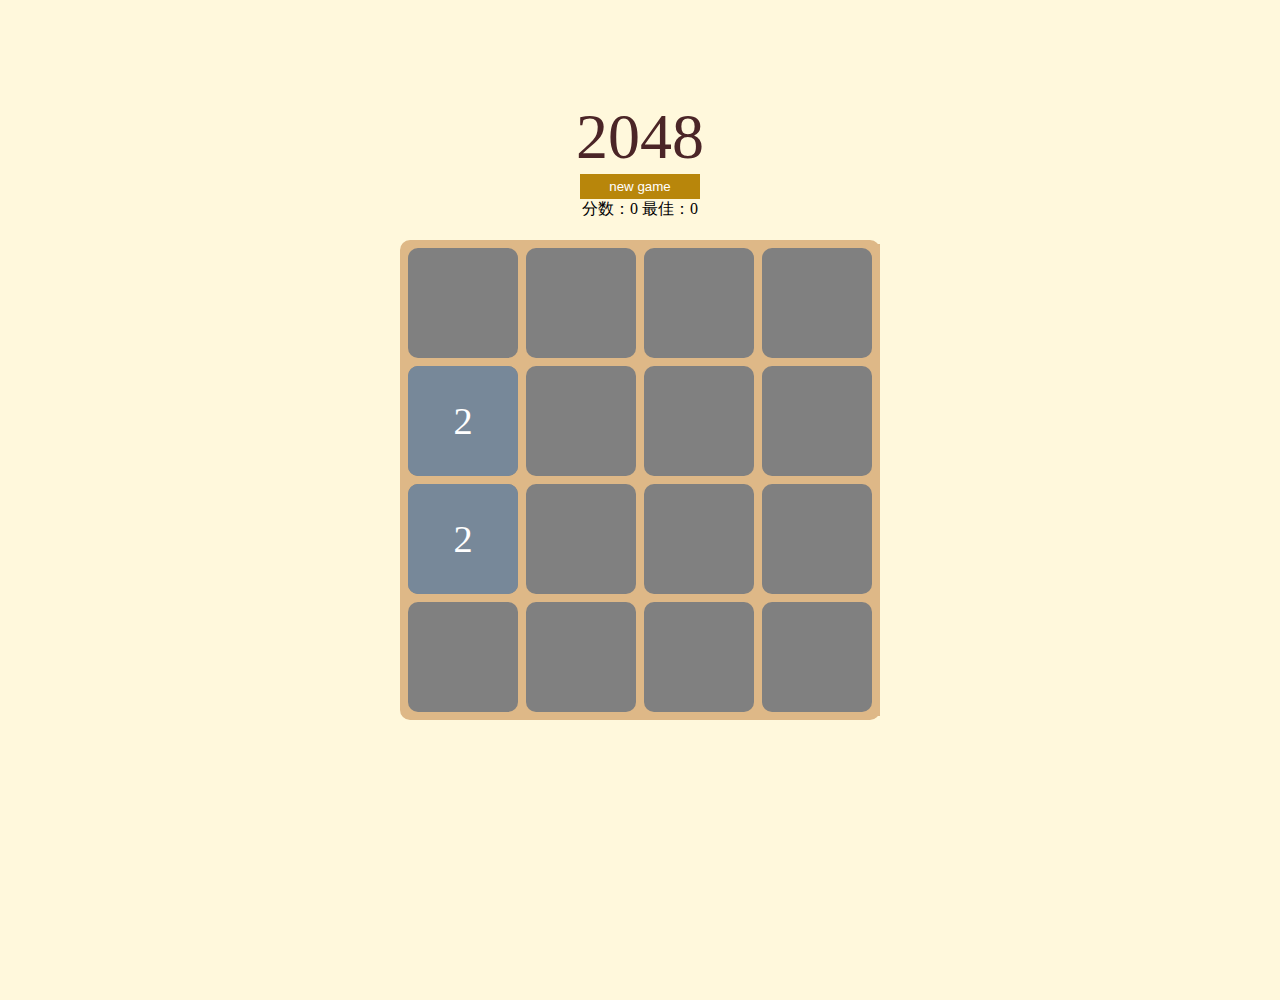
<file: src/main/resources/static/2048.html>
<!DOCTYPE html>
<html>

<head>
    <meta charset="UTF-8">
    <meta http-equiv="X-UA-Compatible" content="IE=edge">
    <link rel="shortcut icon" href="/favicon.ico?" type="image/x-icon">
    <meta name="viewport" content="width=device-width, initial-scale=1.0">
    <title>2048</title>
    <script>
        var a = new Array();
        for (let i = 0; i < 4; i++) {
            a[i] = new Array();
            for (let t = 0; t < 4; t++) {
                a[i][t] = 0;
            }
        }
        var color = {
            0: "#808080",
            2: "#778899",
            4: "#48d1cc",
            8: "#625000",
            16: "#a52a2a",
            32: "#8a2be2",
            64: "#006400",
            128: "#9acd32",
            256: "#000080",
            512: "#470024",
            1024: "#00008b",
            2048: "#191970",
            5096: "#191970",
            10192: "#ffff00",
        }
        function newGame() {
            grid.init();
        }
        var grid = {
            best: 0,
            score: 0,
            duration: 200,//定义过渡动画时间
            grid_cell: a,
            init: function () {
                this.score = 0;//初始化分数
                checkCookie();
                document.getElementById("score").innerText = this.score;
                document.getElementById("best").innerText = this.best;
                for (let j = 0; j < 4; j++) {
                    for (let k = 0; k < 4; k++) {
                        if (this.grid_cell[j][k] != 0) {
                            //遍历数组 清空所有格子 
                            var elem = document.getElementById("map" + j + "-" + k);
                            elem.parentNode.removeChild(elem);
                        }
                    }
                    this.grid_cell[j].fill("0");
                    // 用0填充数组
                }
                this.ceateNum();
                this.ceateNum();
            },
            ceateNum: function () {
                var b = new Array();
                for (let j = 0; j < 4; j++) {
                    for (let k = 0; k < 4; k++) {
                        if (this.grid_cell[j][k] == 0)
                            b.push({ row: j, col: k })
                    }
                }//遍历找到所有空白格子
                if (b.length == 0)
                    return;
                else {//创建新的格子
                    var random = Math.floor(Math.random() * b.length)
                    this.grid_cell[b[random].row][b[random].col] = Math.random() > 0.97 ? 4 : 2;
                    var s = document.getElementsByClassName("grid-cell");
                    var cellNew = document.createElement("div");
                    cellNew.id = "map" + b[random].row + "-" + b[random].col;
                    cellNew.style.cssText = `
                    position:relative;
                    top:0px;
                    left:0px;
                    height:110px;
                    font-size:2.4em;
                    line-height:110px;
                    user-select:none;
                    border-radius: 10px;
                    background:${color[this.grid_cell[b[random].row][b[random].col]]};
                    width:110px;
                    color:white;
                    transition:top ${this.duration}ms,left ${this.duration}ms;`
                    cellNew.innerText = this.grid_cell[b[random].row][b[random].col];
                    s[b[random].row * 4 + b[random].col].appendChild(cellNew);
                }
            },
            moveCell: function (start_i, start_j, toi, toj) {
                var cellOne = document.getElementById("map" + start_i + "-" + start_j);
                var moveY = (toi - start_i) * 119;
                var moveX = (toj - start_j) * 119;
                cellOne.style.cssText += `top:${moveY}px;
                left:${moveX}px;`//移动过渡效果
                setTimeout(() => {
                    //判断目标位置有不有方块
                    if (document.getElementById("map" + toi + "-" + toj)) {
                        //有则原数翻倍
                        var cellTwo = document.getElementById("map" + toi + "-" + toj);
                        cellTwo.style.cssText += `
                        background:${color[this.grid_cell[toi][toj]]};`
                        cellTwo.innerText = this.grid_cell[toi][toj];
                        this.score += this.grid_cell[toi][toj];
                        if (this.score > this.best) {
                            this.best = this.score;
                        }
                        document.getElementById("score").innerText = this.score;
                        document.getElementById("best").innerText = this.best;
                    }
                    else {//没有则新建一个方块
                        var s = document.getElementsByClassName("grid-cell");
                        var cellTwo = document.createElement("div");
                        cellTwo.id = "map" + toi + "-" + toj;
                        cellTwo.style.cssText = `
                        position:relative;
                        top:0px;
                        left:0px;
                        height:110px;
                        font-size:2.4em;
                        line-height:110px;
                        user-select:none;
                        background:${color[this.grid_cell[toi][toj]]};
                        width:110px;
                        color:white;
                        border-radius: 10px;
                        transition:top ${this.duration}ms,left ${this.duration}ms;`
                        cellTwo.innerText = this.grid_cell[toi][toj];
                        s[toi * 4 + toj].appendChild(cellTwo);
                    }
                    cellOne.parentNode.removeChild(cellOne);//移除被移动的方块
                }, this.duration);

            },
            gameOver: function () {
                var b = new Array();
                for (let j = 0; j < 4; j++) {
                    for (let k = 0; k < 4; k++) {
                        if (this.grid_cell[j][k] == 0)
                            b.push({ row: j, col: k })
                    }
                }
                if (b.length == 0) {
                    var em, em1, l, move = 0;
                    for (let i = 0; i < 4; i++) {
                        for (let k = 0; k < 4; k++) {
                            for (l = k + 1; l < 4; l++) {
                                if (grid.grid_cell[l][i] != 0) {
                                    em = grid.grid_cell[k][i];
                                    em1 = grid.grid_cell[l][i];
                                    if (em == 0) {
                                        move = 1;
                                    }
                                    else if (em == em1) {
                                        move = 1;
                                        break;
                                    }
                                    else {//em!=0&&em!=em1
                                        if (em1 == grid.grid_cell[k + 1][i]) {
                                        }
                                        else {
                                            move = 1;
                                        }
                                        break;
                                    }
                                }
                            }
                        }
                    }
                    for (let i = 0; i < 4; i++) {
                        for (let k = 0; k < 4; k++) {
                            for (l = k + 1; l < 4; l++) {
                                if (grid.grid_cell[i][l] != 0) {
                                    em = grid.grid_cell[i][k];
                                    em1 = grid.grid_cell[i][l];
                                    if (em == 0) {
                                        move = 1;
                                    }
                                    else if (em == em1) {
                                        move = 1;
                                        break;
                                    }
                                    else {
                                        if (em1 == grid.grid_cell[i][k + 1]) {
                                        }
                                        else {
                                            move = 1;
                                        }
                                        break;
                                    }
                                }
                            }
                        }
                    }
                    if (move == 0) {//判断能否移动
                        alert("lose")
                    }
                }
            }
        }
        //函数节流
        function throttle(func, wait) {
            let previous = 0;
            return function () {
                let now = Date.now();
                let context = this;
                let args = arguments;
                if (now - previous > wait) {
                    func.apply(context, args);
                    previous = now;
                }
            }
        }
        document.onkeydown = throttle((event) => {
            //直接用箭头函数写明游戏控制
            var em, em1, l, move = 0;
            if (event.keyCode == "87" || event.keyCode == "38") {//上
                //阻止元素发生默认的行为,即页面不发生滚动
                event.preventDefault();
                for (let i = 0; i < 4; i++) {
                    for (let k = 0; k < 4; k++) {
                        em1 = 0;//判断有不有数
                        for (l = k + 1; l < 4; l++) {
                            if (grid.grid_cell[l][i] != 0) {
                                em = grid.grid_cell[k][i];
                                em1 = grid.grid_cell[l][i];
                                if (em == 0) {
                                    move = 1;
                                    grid.grid_cell[l][i] = 0;
                                    grid.grid_cell[k][i] = em1;
                                    grid.moveCell(l, i, k, i);
                                }
                                else if (em == em1) {
                                    move = 1;
                                    grid.grid_cell[l][i] = 0;
                                    grid.grid_cell[k][i] *= 2;
                                    grid.moveCell(l, i, k, i);
                                    break;
                                }
                                else {//em!=0&&em!=em1
                                    if (em1 == grid.grid_cell[k + 1][i]) {
                                    }
                                    else {
                                        grid.grid_cell[l][i] = 0;
                                        grid.grid_cell[k + 1][i] = em1;
                                        grid.moveCell(l, i, k + 1, i);
                                        move = 1;
                                    }
                                    break;
                                }
                            }
                        }
                        if (em1 == 0) {//后面整列没有数字
                            break;
                        }
                    }
                }
                if (move == 1) {//判断有无移动
                    setTimeout(() => {
                        grid.ceateNum();
                        grid.gameOver();
                    }, grid.duration);
                }
            }
            if (event.keyCode == "65" || event.keyCode == "37") {//左
                for (let i = 0; i < 4; i++) {
                    for (let k = 0; k < 4; k++) {
                        em1 = 0;//判断有不有数
                        for (l = k + 1; l < 4; l++) {
                            if (grid.grid_cell[i][l] != 0) {
                                em = grid.grid_cell[i][k];
                                em1 = grid.grid_cell[i][l];
                                if (em == 0) {
                                    move = 1;
                                    grid.grid_cell[i][l] = 0;
                                    grid.grid_cell[i][k] = em1;
                                    grid.moveCell(i, l, i, k);
                                }
                                else if (em == em1) {
                                    move = 1;
                                    grid.grid_cell[i][l] = 0;
                                    grid.grid_cell[i][k] *= 2;
                                    grid.moveCell(i, l, i, k);
                                    break;
                                }
                                else {
                                    if (em1 == grid.grid_cell[i][k + 1]) {
                                    }
                                    else {
                                        grid.grid_cell[i][l] = 0;
                                        grid.grid_cell[i][k + 1] = em1;
                                        grid.moveCell(i, l, i, k + 1);
                                        move = 1;
                                    }
                                    break;
                                }
                            }
                        }
                        if (em1 == 0) {
                            break;
                        }
                    }
                }
                if (move == 1) {
                    setTimeout(() => {
                        grid.ceateNum();
                        grid.gameOver();
                    }, grid.duration);
                }
            }
            if (event.keyCode == "83" || event.keyCode == "40") {//下
                //阻止元素发生默认的行为,即页面不发生滚动
                event.preventDefault();
                for (let i = 0; i < 4; i++) {
                    for (let k = 0; k < 4; k++) {
                        em1 = 0;//判断有不有数
                        for (l = k + 1; l < 4; l++) {
                            if (grid.grid_cell[3 - l][i] != 0) {
                                em = grid.grid_cell[3 - k][i];
                                em1 = grid.grid_cell[3 - l][i];
                                if (em == 0) {
                                    move = 1;
                                    grid.grid_cell[3 - l][i] = 0;
                                    grid.grid_cell[3 - k][i] = em1;
                                    grid.moveCell(3 - l, i, 3 - k, i);
                                }
                                else if (em == em1) {
                                    move = 1;
                                    grid.grid_cell[3 - l][i] = 0;
                                    grid.grid_cell[3 - k][i] *= 2;
                                    grid.moveCell(3 - l, i, 3 - k, i);
                                    break;
                                }
                                else {
                                    if (em1 == grid.grid_cell[2 - k][i]) {
                                    }
                                    else {
                                        grid.grid_cell[3 - l][i] = 0;
                                        grid.grid_cell[2 - k][i] = em1;
                                        grid.moveCell(3 - l, i, 2 - k, i);
                                        move = 1;
                                    }
                                    break;
                                }
                            }
                        }
                        if (em1 == 0) {
                            break;
                        }
                    }
                }
                if (move == 1) {
                    setTimeout(() => {
                        grid.ceateNum();
                        grid.gameOver();
                    }, grid.duration);
                }
            }
            if (event.keyCode == "68" || event.keyCode == "39") {//右
                for (let i = 0; i < 4; i++) {
                    for (let k = 0; k < 4; k++) {
                        em1 = 0;//判断有不有数
                        for (l = k + 1; l < 4; l++) {
                            if (grid.grid_cell[i][3 - l] != 0) {
                                em = grid.grid_cell[i][3 - k];
                                em1 = grid.grid_cell[i][3 - l];
                                if (em == 0) {
                                    move = 1;
                                    grid.grid_cell[i][3 - l] = 0;
                                    grid.grid_cell[i][3 - k] = em1;
                                    grid.moveCell(i, 3 - l, i, 3 - k);
                                }
                                else if (em == em1) {
                                    move = 1;
                                    grid.grid_cell[i][3 - l] = 0;
                                    grid.grid_cell[i][3 - k] *= 2;
                                    grid.moveCell(i, 3 - l, i, 3 - k);
                                    break;
                                }
                                else {
                                    if (em1 == grid.grid_cell[i][2 - k]) {
                                    }
                                    else {
                                        grid.grid_cell[i][3 - l] = 0;
                                        grid.grid_cell[i][2 - k] = em1;
                                        move = 1;
                                        grid.moveCell(i, 3 - l, i, 2 - k);
                                    }
                                    break;
                                }
                            }
                        }
                        if (em1 == 0) {
                            break;
                        }
                    }
                }
                if (move == 1) {
                    setTimeout(() => {
                        grid.ceateNum();
                        grid.gameOver();
                    }, grid.duration);
                }
            }
        }, grid.duration+20)

        function setCookie(cname, cvalue, exdays) {
            var d = new Date();
            d.setTime(d.getTime() + (exdays * 24 * 60 * 60 * 1000));
            var expires = "expires=" + d.toGMTString();
            document.cookie = cname + "=" + cvalue + "; " + expires;
        }
        function getCookie(cname) {
            var name = cname + "=";
            var ca = document.cookie.split(';');
            for (var i = 0; i < ca.length; i++) {
                var c = ca[i].trim();
                if (c.indexOf(name) == 0) { return c.substring(name.length, c.length); }
            }
            return "0";
        }
        function checkCookie() {
            var best = getCookie("history");
            if (best >= grid.best) {
                grid.best=best;
            }
            else {
                best = grid.best;
                setCookie("history", best, 30);
            }
        }
    </script>
    <style>
        html,
        body {
            background-color: cornsilk;
            height: 100%;
            padding: 0;
            margin: 50px;
        }

        .container {
            margin: 0 auto;
            width: 480px;
            height: 100%;
            text-align: center;
            overflow: hidden;
        }

        p {
            margin: 0;
            font-size: 4em;
            color: rgb(75, 37, 39);
        }

        .game-container {
            border: 4px solid burlywood;
            background-color: burlywood;
            border-radius: 10px;
            margin: 20px 0px;
        }

        .grid-row {
            width: 476px;
            height: 118px;
            background-color: burlywood;
        }

        .grid-cell {
            float: left;
            background-color: #808080;
            width: 110px;
            height: 110px;
            margin: 4px;
            border-radius: 10px;
        }

        button {
            position: relative;
            top: 0px;
            border: 0;
            color: white;
            background-color: darkgoldenrod;
            height: 25px;
            width: 120px;
            clear: both;
            cursor: pointer;
        }
    </style>
</head>

<body>
    <div class="container">
        <p>2048</p>
        <button onclick="newGame()">new game</button>
        <br>
        分数：<span id="score"></span>
        最佳：<span id="best"></span>
        <div class="game-container">
            <div class="grid-row">
                <div class="grid-cell"></div>
                <div class="grid-cell"></div>
                <div class="grid-cell"></div>
                <div class="grid-cell"></div>
            </div>
            <div class="grid-row">
                <div class="grid-cell"></div>
                <div class="grid-cell"></div>
                <div class="grid-cell"></div>
                <div class="grid-cell"></div>
            </div>
            <div class="grid-row">
                <div class="grid-cell"></div>
                <div class="grid-cell"></div>
                <div class="grid-cell"></div>
                <div class="grid-cell"></div>
            </div>
            <div class="grid-row">
                <div class="grid-cell"></div>
                <div class="grid-cell"></div>
                <div class="grid-cell"></div>
                <div class="grid-cell"></div>
            </div>
        </div>
    </div>
    <script>
        newGame();
    </script>
</body>

</html>
</file>
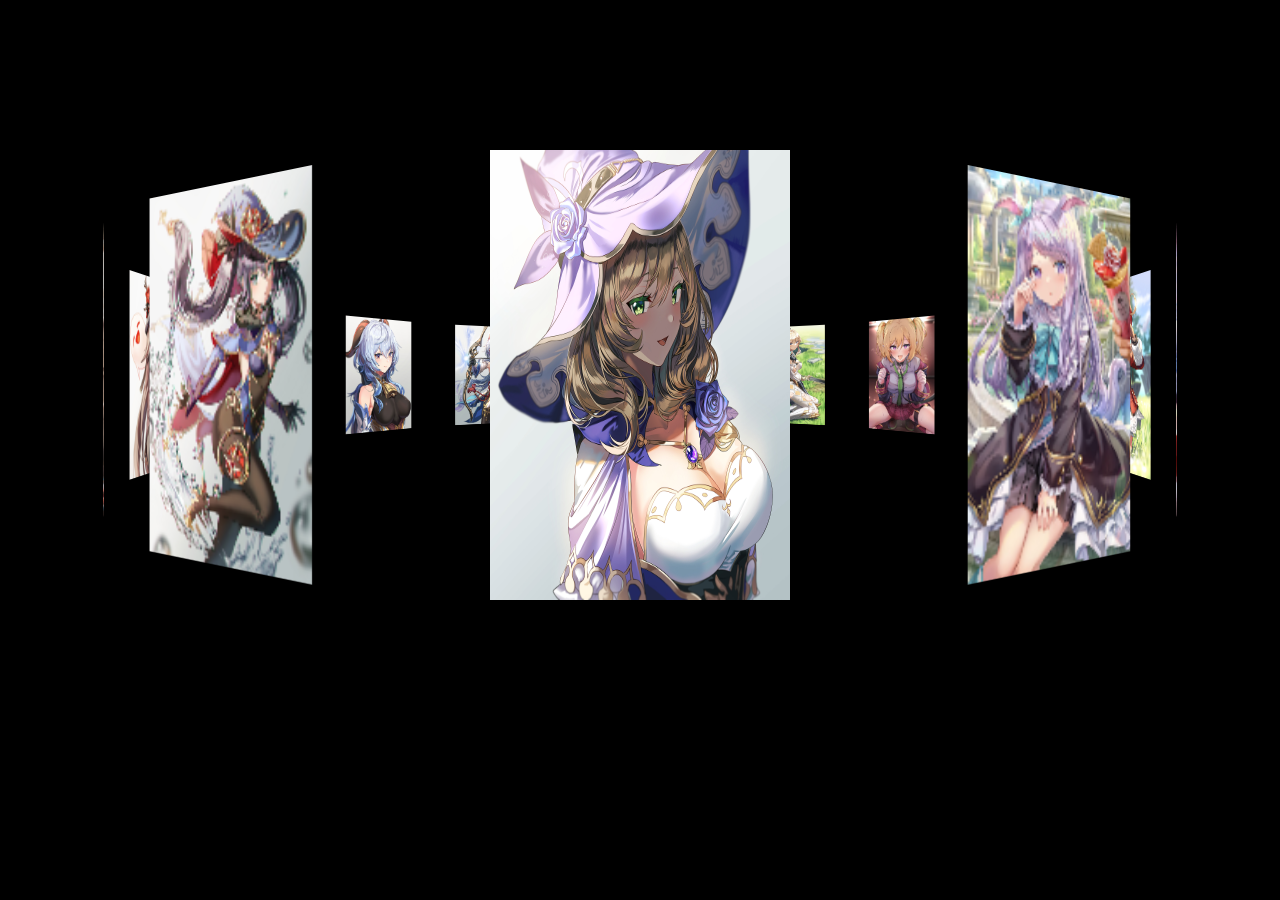
<file: src/main/resources/static/3d.html>
<!DOCTYPE html>
<html lang="en">
<head>
    <meta charset="UTF-8">
    <meta http-equiv="X-UA-Compatible" content="IE=edge">
    <meta name="viewport" content="width=device-width, initial-scale=1.0">
    <link rel="shortcut icon" href="/favicon.ico?" type="image/x-icon">
    <title>3D旋转相册</title>
    <style>
        body{
            perspective: 600px;/*景深|视距*/
            background-color: black;
            user-select: none;
        }
        #container{
            width: 100px;
            height: 150px;
            margin: 300px auto;
            transform-style: preserve-3d;
            transform: rotateX(0deg) rotateY(0deg);
            animation: rotate 20s linear infinite;
        }
        img{
            width: 100%;
            height: 100%;
            position: absolute;
            transform: rotateX(0deg) rotateY(0deg);
        }
        #container:hover{
            animation-play-state: paused;
        }
        img:hover{
            animation: biger 1s ease-out forwards; 
        }
        @keyframes biger {
            0%{
                width: 100%;
                height: 100%;
            }
            100%{
                width: 120%;
                height: 120%;
            }
        }
        @keyframes rotate {
            0%{
                transform: rotateY(0deg);
            }
            100%{
                transform: rotateY(360deg);
            }
        }
    </style>
</head>
<body>
    <div id="container">
        <img src="./images/pic/丽莎.jpg" alt="">
        <img src="./images/pic/动漫美少女.jpg" alt="">
        <img src="./images/pic/动漫美少女1.jpg" alt="">
        <img src="./images/pic/可莉.jpg" alt="">
        <img src="./images/pic/可莉1.jpg" alt="">
        <img src="./images/pic/母狗.jpg" alt="">
        <img src="./images/pic/琴.jpg" alt="">
        <img src="./images/pic/琴和迪卢克.jpg" alt="">
        <img src="./images/pic/琴酒.jpg" alt="">
        <img src="./images/pic/甘雨.jpg" alt="">
        <img src="./images/pic/甘雨1.jpg" alt="">
        <img src="./images/pic/胡桃.jpg" alt="">
        <img src="./images/pic/胡桃1.jpg" alt="">
        <img src="./images/pic/胡桃和钟离.png" alt="">
        <img src="./images/pic/莫娜.jpg" alt="">
    </div>
    <script>
        var degree = 360 / document.querySelectorAll('img').length;
        document.querySelectorAll('img').forEach(function(each,index){
            each.style.transform = 'rotateY('+degree*index+'deg) translateZ(400px)';
        })
    </script>
</body>
</html>
</file>
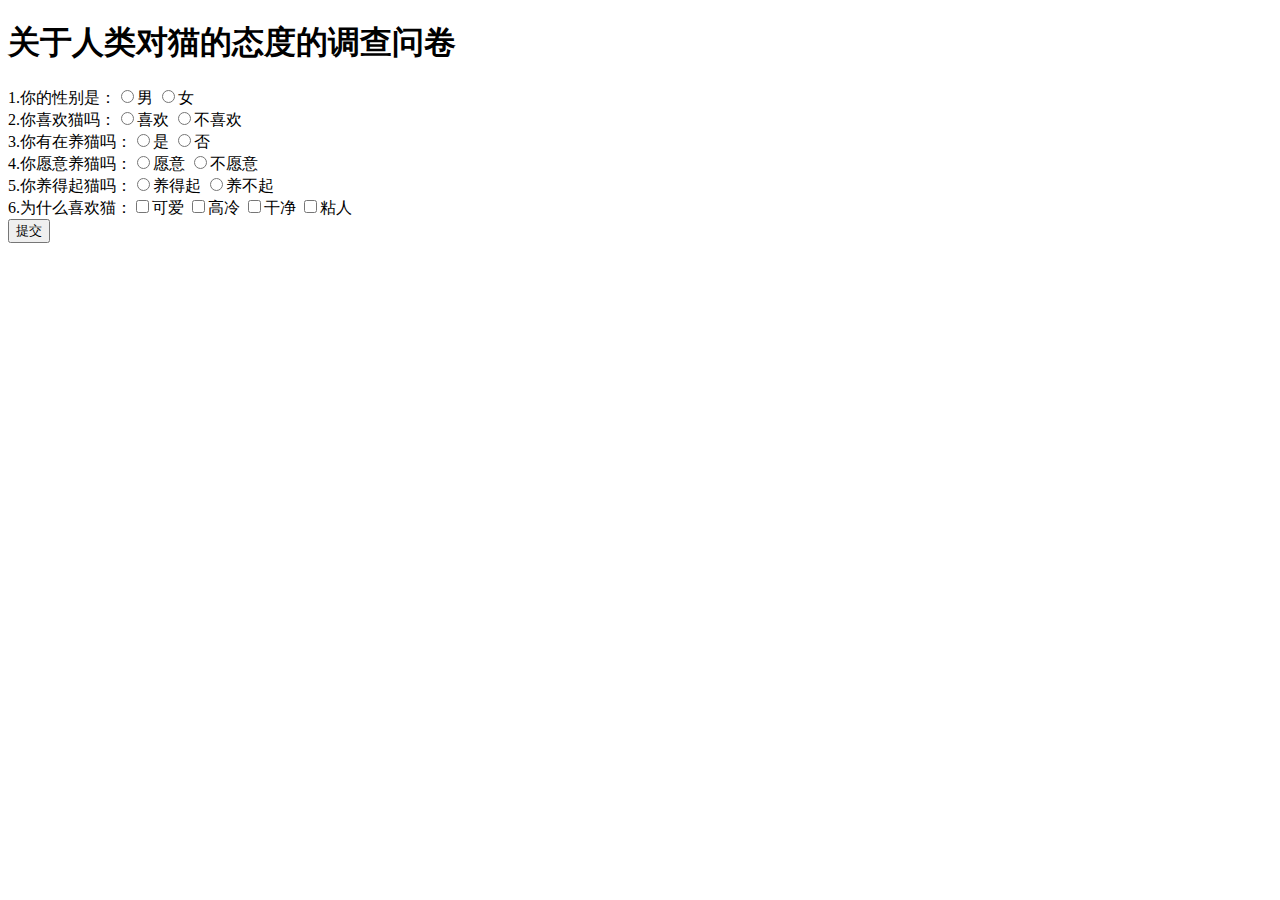
<file: src/main/resources/static/exam.html>
<!doctype html>
<html>
    <head>
        <meta charset="utf-8">
        <title>关于人类对噬元兽的态度的调查问卷</title>
    </head>
    <body>
        <form action="#">
        <h1>关于人类对猫的态度的调查问卷</h1>
            1.你的性别是：<input type="radio" name="sex" value="male" >男
            <input type="radio" name="sex" value="female">女<br>
            2.你喜欢猫吗：<input type="radio" name="like" value="yes">喜欢
            <input type="radio" name="like" value="no">不喜欢<br>
            3.你有在养猫吗：<input type="radio" name="pet" value="yes">是
            <input type="radio" name="pet" value="no">否<br>
            4.你愿意养猫吗：<input type="radio" name="will" value="yes">愿意
            <input type="radio" name="will" value="no">不愿意<br>
            5.你养得起猫吗：<input type="radio" name="money" value="yes">养得起
            <input type="radio" name="money" value="no">养不起<br>
            6.为什么喜欢猫：<input type="checkbox" name="why" value="cute">可爱
            <input type="checkbox" name="why" value="cold">高冷
            <input type="checkbox" name="why" value="clear">干净
            <input type="checkbox" name="why" value="human">粘人<br>
            <input type="submit" value="提交">
        </form>
    </body>
</html>
</file>
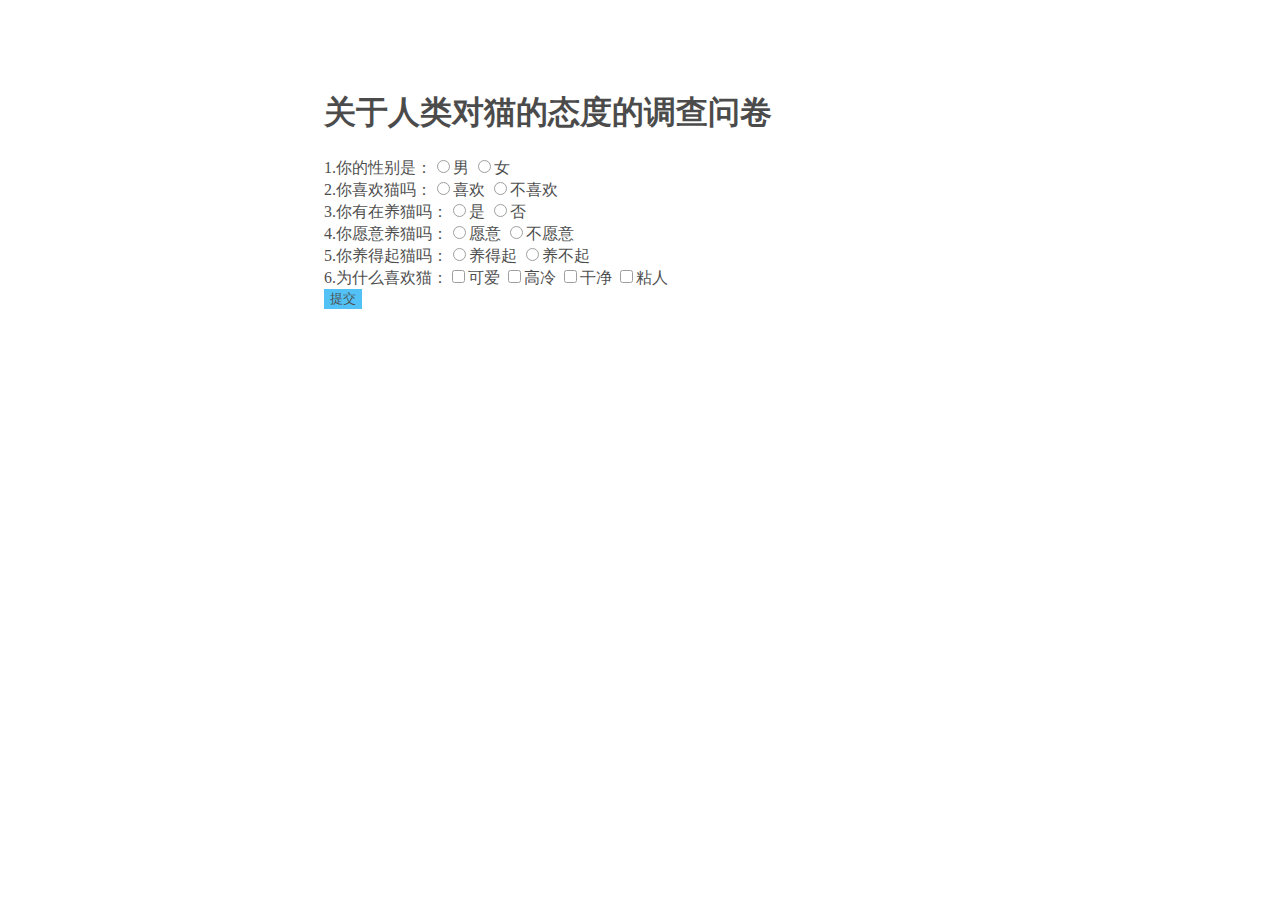
<file: src/main/resources/static/exam2.html>
<!DOCTYPE html>
<html>
    <head>
        <meta charset="utf-8">
        <title>关于人类对噬元兽的态度的调查问卷</title>
    </head>
    <body style="background: url(https://media.gettyimages.com/photos/-picture-id1141354607?k=6&m=1141354607&s=612x612&w=0&h=JaOuIrDE_1WKHvTO1pkImHx6Ea4fPPaJ0SSnATwD0L4=) no-repeat;
    background-size: 100%;">
        <form action="#" style="width: 50%; margin:50px auto;padding: 20px;
        background-color: white;opacity: 0.7;">
        <h1>关于人类对猫的态度的调查问卷</h1>
            1.你的性别是：<input type="radio" name="sex" value="male" >男
            <input type="radio" name="sex" value="female">女<br>
            2.你喜欢猫吗：<input type="radio" name="like" value="yes">喜欢
            <input type="radio" name="like" value="no">不喜欢<br>
            3.你有在养猫吗：<input type="radio" name="pet" value="yes">是
            <input type="radio" name="pet" value="no">否<br>
            4.你愿意养猫吗：<input type="radio" name="will" value="yes">愿意
            <input type="radio" name="will" value="no">不愿意<br>
            5.你养得起猫吗：<input type="radio" name="money" value="yes">养得起
            <input type="radio" name="money" value="no">养不起<br>
            6.为什么喜欢猫：<input type="checkbox" name="why" value="cute">可爱
            <input type="checkbox" name="why" value="cold">高冷
            <input type="checkbox" name="why" value="clear">干净
            <input type="checkbox" name="why" value="human">粘人<br>
            <input type="submit" value="提交" style="border: 0px;
            background: rgb(10, 169, 243);">
        </form>
    </body>
</html>
</file>
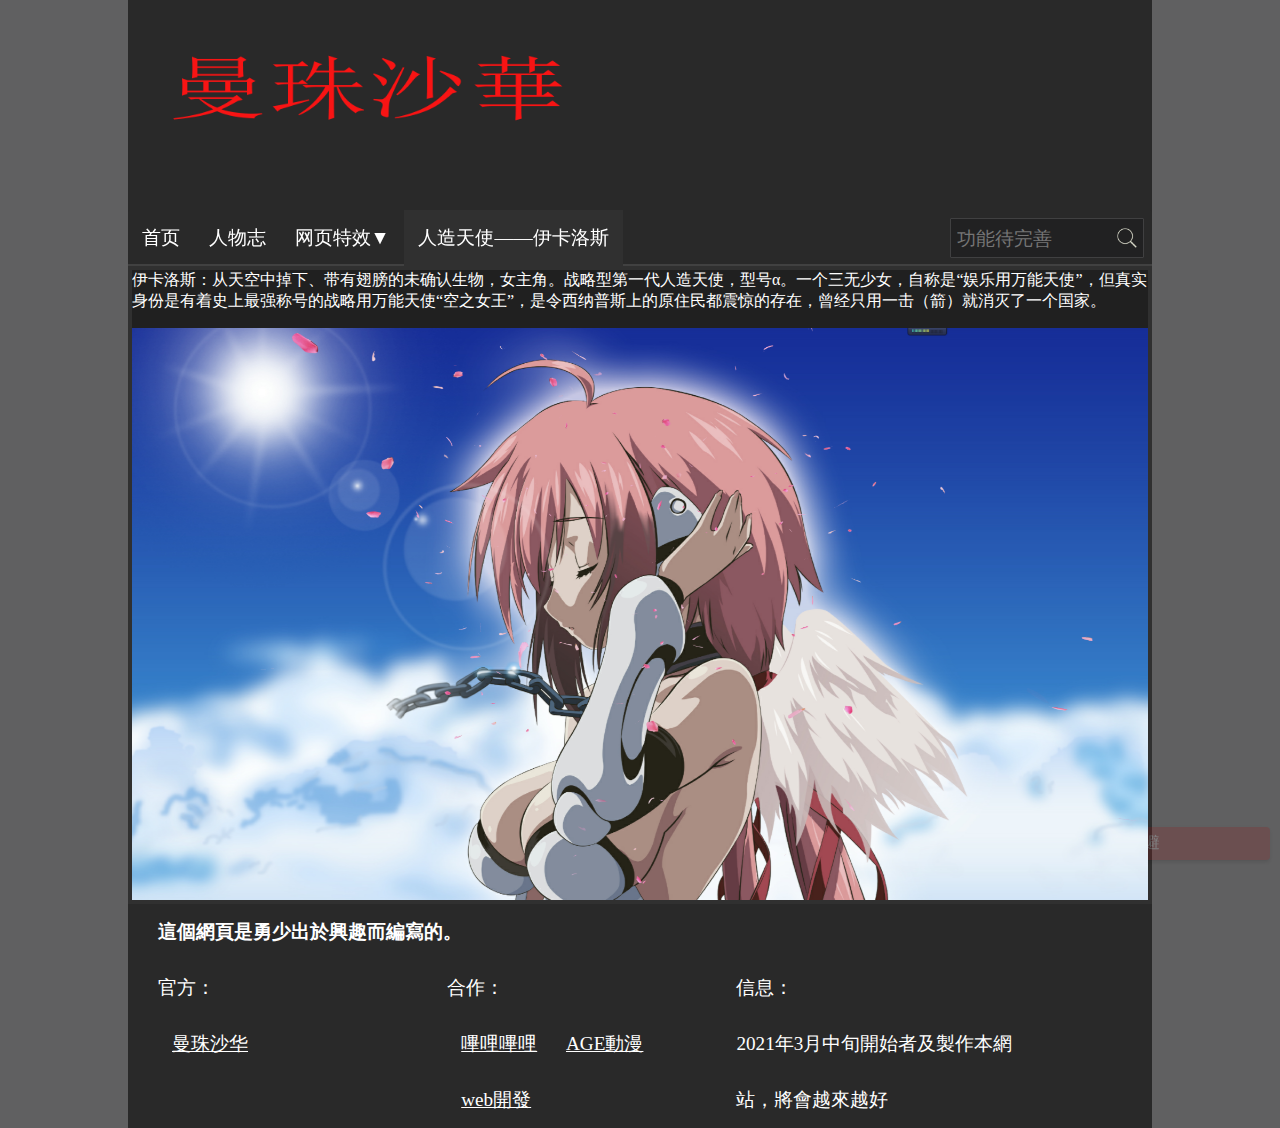
<file: src/main/resources/static/ikaros.html>
<!DOCTYPE html>

<html>

<head>
    <meta charset="UTF-8">
    <meta name="viewport" content="width=device-width, initial-scale=1.0">
    <title>人造天使——伊卡洛斯~っOvO)っ</title>
    <link rel="stylesheet" href="./mycss/myweb.css">
    <meta name="description" content="我的第一個轉爲自己興趣而設計的網頁，希望能做得越來越好">
</head>
<body>
    <div>
    <header>
        <a href="./index.html" title="曼珠沙華--彼岸花"><img src="./images/mytestlog.png" alt="曼珠沙华" width="400px"></a>

    </header>

    <nav><a href="./index.html">首页</a>
        <a href="./page_two.html">人物志</a>
        <div href="#" class="dropdown">
            <a href="#">网页特效▼</a>
            <div class="dropdown-content">
                <a href="./2048.html" target="_blank">2048小游戏</a>
                <a href="./3d.html" target="_blank">3d旋转相册</a>
                <a href="./snow.html" target="_blank">雪花飘落与旋转太极图</a>
                <a href="./scroll.html" target="_blank">视差滚动</a>
                <a href="./numRain.html" target="_blank">字符雨</a>
                <a href="./report.html" target="_blank">结业报告</a>
            </div>
        </div>
        <a class="current" href="./ikaros.html">人造天使——伊卡洛斯</a>
        <form action="./myweb.html" method="GET">
            <input type="text" name="query" placeholder="功能待完善" wrap="SOFT" value>
            <input type="submit" class="search_submit" value>
        </form>
    </nav>
    <a href="https://www.bilibili.com/video/BV1ZW411u75c">
        <div class="little_button">紧急回避</div>
    </a>
    <div class="box">
        <p>伊卡洛斯：从天空中掉下、带有翅膀的未确认生物，女主角。战略型第一代人造天使，型号α。一个三无少女，自称是“娱乐用万能天使”，但真实身份是有着史上最强称号的战略用万能天使“空之女王”，是令西纳普斯上的原住民都震惊的存在，曾经只用一击（箭）就消灭了一个国家。
        </p>
        <img src="./images/alfa_1.png" alt="">

    </div>
    
    <footer>
        <b>這個網頁是勇少出於興趣而編寫的。</b>
        <br>
        <div class="buttom">官方：
            <br>
            <a href="./index.html">曼珠沙华</a>
        </div>
        <div class="buttom">合作：
            <br>
            <a href="https://www.bilibili.com/" target="_blank">嗶哩嗶哩</a>
            <a href="https://www.agefans.net/" target="_blank">AGE動漫</a>
            <a href="https://qige.io/web/web.html" target="_blank">web開發</a>

        </div>
        <div class="buttom">信息：
            <br>
            2021年3月中旬開始者及製作本網站，將會越來越好
            </a></div>
        
    </footer>
    
    </div>
</body>
</html>
</file>
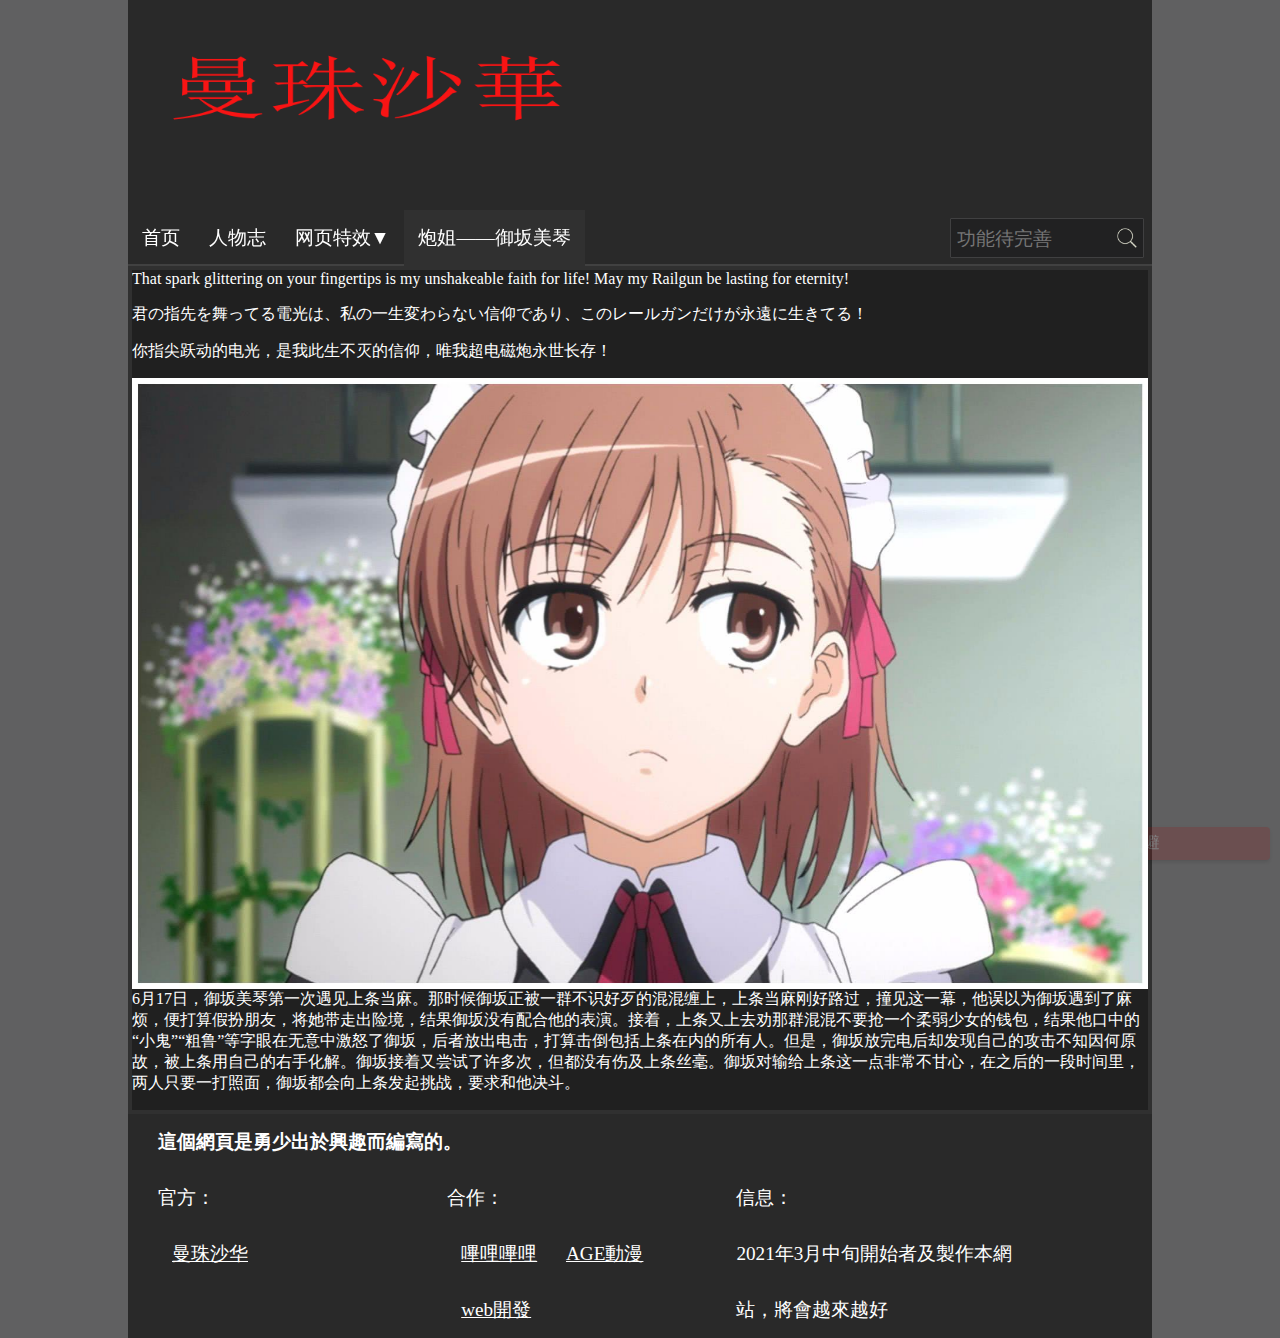
<file: src/main/resources/static/misaka.html>
<!DOCTYPE html>

<head>
    <meta charset="UTF-8">
    <meta name="viewport" content="width=device-width, initial-scale=1.0">
    <title>炮姐——御坂美琴~っOvO)っ</title>
    <link rel="stylesheet" href="./mycss/myweb.css">
    <meta name="description" content="我的第一個轉爲自己興趣而設計的網頁，希望能做得越來越好">
</head>

<body>
    <div>
        <header>
            <a href="./index.html" title="曼珠沙華--彼岸花"><img src="./images/mytestlog.png" alt="曼珠沙华" width="400px"></a>

        </header>

        <nav><a href="./index.html">首页</a>
            <a href="./page_two.html">人物志</a>
            <div class="dropdown">
                <a href="#">网页特效▼</a>
                <div class="dropdown-content">
                    <a href="./2048.html" target="_blank">2048小游戏</a>
                    <a href="./3d.html" target="_blank">3d旋转相册</a>
                    <a href="./snow.html" target="_blank">雪花飘落与旋转太极图</a>
                    <a href="./scroll.html" target="_blank">视差滚动</a>
                    <a href="./numRain.html" target="_blank">字符雨</a>
                    <a href="./report.html" target="_blank">结业报告</a>
                </div>
            </div>
            <a class="current" href="./misaka.html">炮姐——御坂美琴</a>
            <form action="./myweb.html" method="GET">
                <input type="text" name="query" placeholder="功能待完善" wrap="SOFT" value>
                <input type="submit" class="search_submit" value>
            </form>
        </nav>
        <a href="https://www.bilibili.com/video/BV1ZW411u75c">
            <div class="little_button">紧急回避</div>
        </a>
        <div class="box">
            <p>That spark glittering on your fingertips is my unshakeable faith for life! May my Railgun be lasting for
                eternity!</p>
            <p>君の指先を舞ってる電光は、私の一生変わらない信仰であり、このレールガンだけが永遠に生きてる！</p>
            <p>你指尖跃动的电光，是我此生不灭的信仰，唯我超电磁炮永世长存！</p>
            <img src="./images/misaka_1.png" alt="">
            <p>6月17日，御坂美琴第一次遇见上条当麻。那时候御坂正被一群不识好歹的混混缠上，上条当麻刚好路过，撞见这一幕，他误以为御坂遇到了麻烦，便打算假扮朋友，将她带走出险境，结果御坂没有配合他的表演。接着，上条又上去劝那群混混不要抢一个柔弱少女的钱包，结果他口中的“小鬼”“粗鲁”等字眼在无意中激怒了御坂，后者放出电击，打算击倒包括上条在内的所有人。但是，御坂放完电后却发现自己的攻击不知因何原故，被上条用自己的右手化解。御坂接着又尝试了许多次，但都没有伤及上条丝毫。御坂对输给上条这一点非常不甘心，在之后的一段时间里，两人只要一打照面，御坂都会向上条发起挑战，要求和他决斗。
            </p>

        </div>

        <footer>
            <b>這個網頁是勇少出於興趣而編寫的。</b>
            <br>
            <div class="buttom">官方：
                <br>
                <a href="./index.html">曼珠沙华</a>
            </div>
            <div class="buttom">合作：
                <br>
                <a href="https://www.bilibili.com/" target="_blank">嗶哩嗶哩</a>
                <a href="https://www.agefans.net/" target="_blank">AGE動漫</a>
                <a href="https://qige.io/web/web.html" target="_blank">web開發</a>

            </div>
            <div class="buttom">信息：
                <br>
                2021年3月中旬開始者及製作本網站，將會越來越好
                </a>
            </div>

        </footer>

    </div>
</body>

</html>
</file>
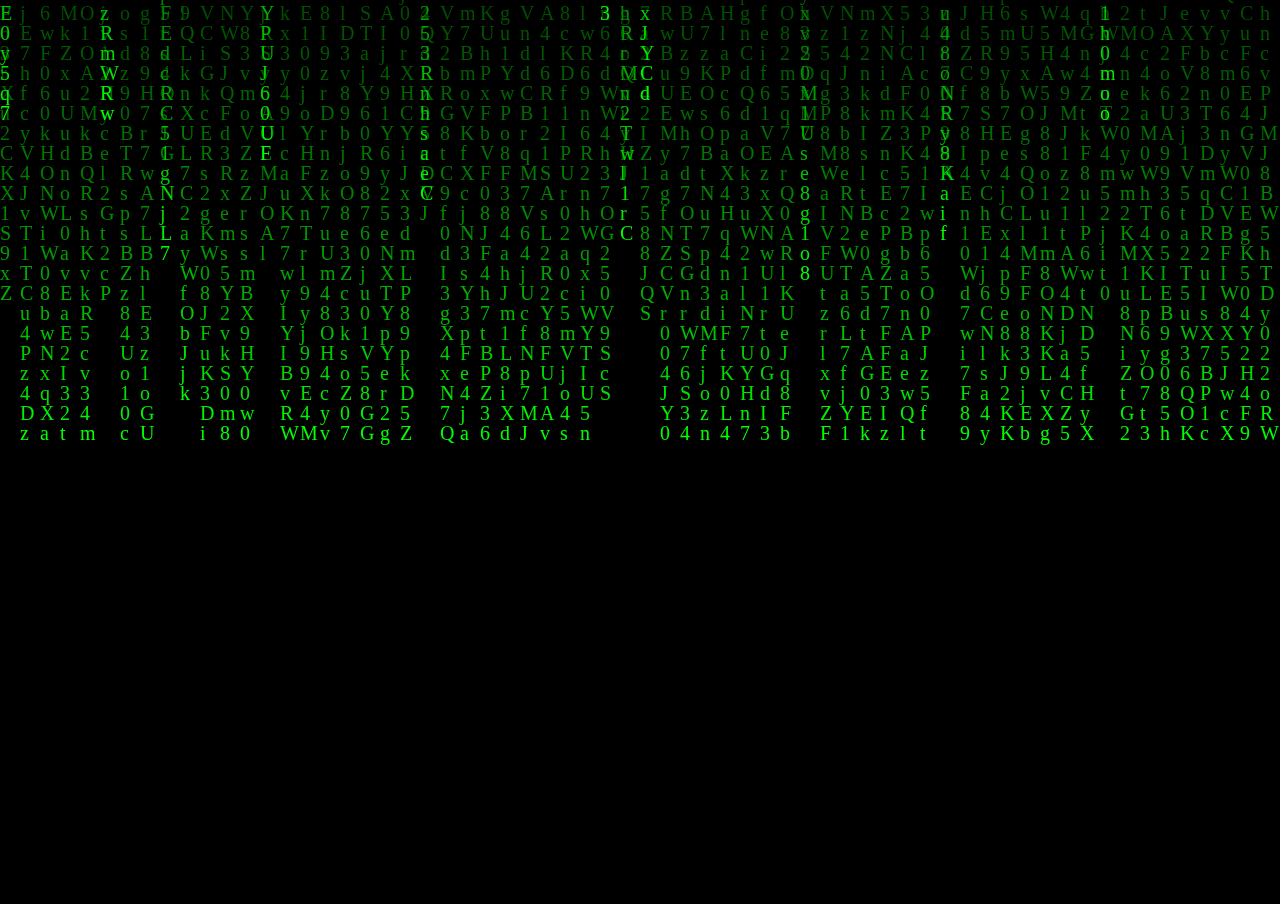
<file: src/main/resources/static/numRain.html>
<!DOCTYPE html>
<html lang="en">
<head>
    <meta charset="UTF-8">
    <meta http-equiv="X-UA-Compatible" content="IE=edge">
    <meta name="viewport" content="width=device-width, initial-scale=1.0">
    <link rel="shortcut icon" href="/favicon.ico?" type="image/x-icon">
    <title>黑客帝国数字雨</title>
    <style>
        body{
            margin: 0;
            padding: 0;
            overflow: hidden;
            background: #000000;
        }
    </style>
</head>
<body>
    <canvas id="maCanvas"></canvas>
    <script>
        const cvs = document.getElementById('maCanvas');

        //能获取到缩放后正确的页面尺寸
        // const width = window.innerWidth;
        // const height = window.innerHeight;
        //在声明<!DOCTYPE html>时能获取到缩放后正确的页面尺寸
        // const width = document.documentElement.scrollWidth;
        // const height = document.documentElement.scrollHeight;
        const width = document.documentElement.clientWidth;
        const height = document.documentElement.clientHeight;
        //获取到显示器的尺寸，在经过缩放后的值
        // const width = window.screen.width;
        // const height = window.screen.height;
        //在声明<!DOCTYPE html>时会获取到一个错误的值
        // const width = document.body.scrollWidth;
        // const height = document.body.scrollHeight;
        // const width = document.body.clientWidth;
        // const height = document.body.clientHeight;
        
        cvs.width = width;
        cvs.height = height;

        const ctx = cvs.getContext('2d');
        
        const fontSize = 20;
        const rows = Math.ceil(height/fontSize);
        const columns = Math.ceil(width/fontSize)

        var lines = new Array(columns).fill(0);

        setInterval(function () {
            ctx.fillStyle = "rgba(0,0,0,0.05)";
            ctx.fillRect(0,0,width,height);
            for(let i = 0;i < columns; i++){
                var s= (Math.random()*36 | 0).toString(36)[Math.random()>0.5?'toLocaleLowerCase':'toLocaleUpperCase']();
                ctx.fillStyle = "#00ff00";
                ctx.font = fontSize + "px 宋体";
                ctx.fillText(s,i * fontSize,lines[i] * fontSize)
                lines[i]++;

                if(lines[i]>rows || Math.random()>0.99){
                    lines[i]=0;
                }
            }
        },30)
    </script>
</body>
</html>
</file>
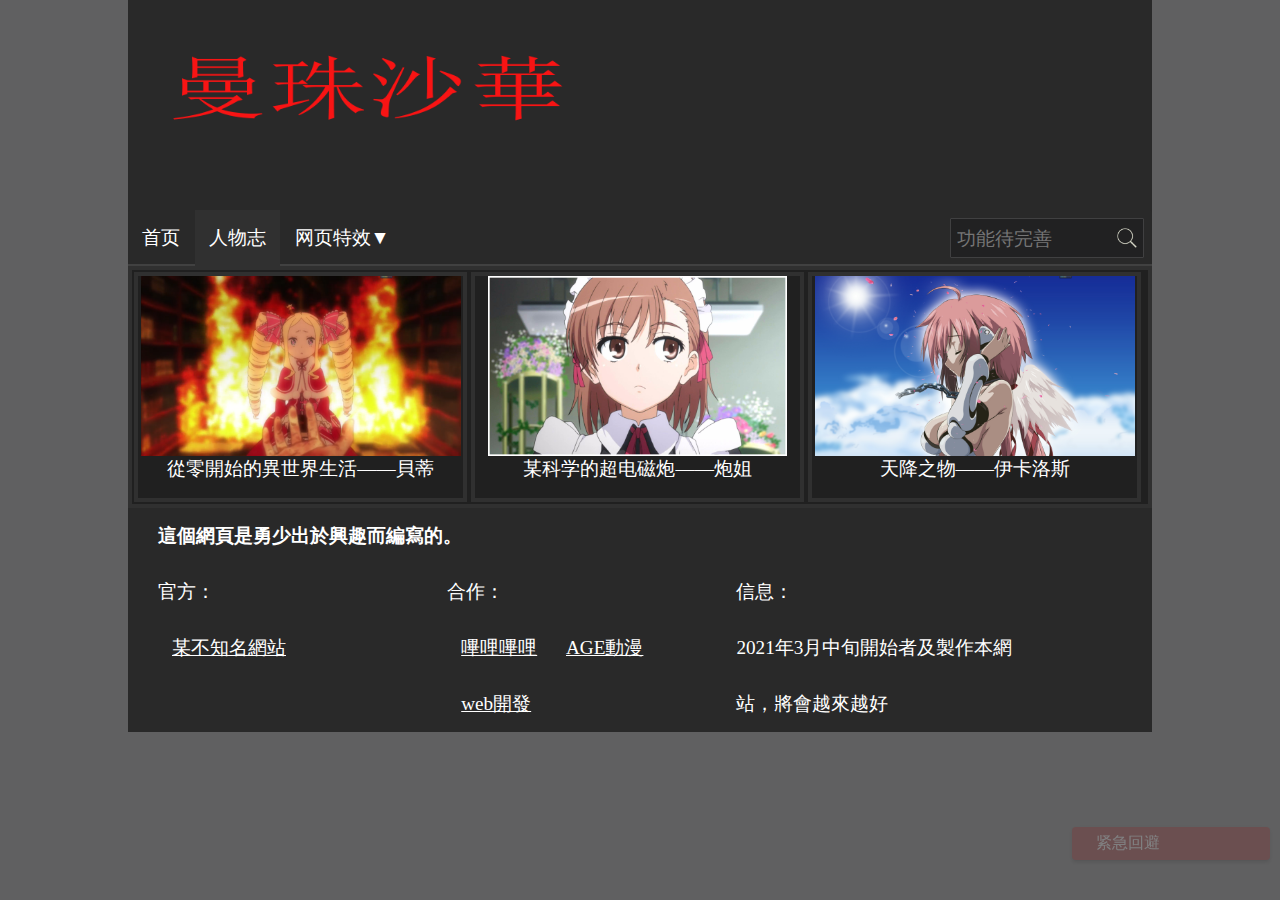
<file: src/main/resources/static/page_two.html>
<!DOCTYPE html>
<head>
    <meta charset="UTF-8">
    <meta name="viewport" content="width=device-width, initial-scale=1.0">
    <title>っOvO)っ</title>
    <link rel="shortcut icon" href="/favicon.ico?" type="image/x-icon">
    <link rel="stylesheet" href="./mycss/myweb.css">
    <meta name="description" content="我的第一個轉爲自己興趣而設計的網頁，希望能做得越來越好">
</head>
<body>
    <div>
    <header>
        <a href="./index.html" title="曼珠沙華--彼岸花"><img src="./images/mytestlog.png" alt="曼珠沙华" width="400px"></a>

    </header>

    <nav><a href="./index.html">首页</a>
        <a class="current" href="./page_two.html">人物志</a>
        <div href="#" class="dropdown">
            <a href="#">网页特效▼</a>
            <div class="dropdown-content">
                <a href="./2048.html" target="_blank">2048小游戏</a>
                <a href="./3d.html" target="_blank">3d旋转相册</a>
                <a href="./snow.html" target="_blank">雪花飘落与旋转太极图</a>
                <a href="./scroll.html" target="_blank">视差滚动</a>
                <a href="./numRain.html" target="_blank">字符雨</a>
                    <a href="./report.html" target="_blank">结业报告</a>
            </div>
        </div>
        <form action="./index.html" method="GET">
            <input type="text" name="query" placeholder="功能待完善" wrap="SOFT" value>
            <input type="submit" class="search_submit" value>
        </form>
    </nav>
    <a href="https://www.bilibili.com/video/BV1ZW411u75c">
        <div class="little_button">紧急回避</div>
    </a>

    <div class="box">
    <div class="container">
        <a href="./Re0_Beidi.html"><img src="./images/re0-5.png" alt="">
            <p>從零開始的異世界生活——貝蒂</p></a>
    </div>
    <div class="container">
        <a href="./misaka.html"><img src="./images/misaka_1.png" alt="">
            <p>某科学的超电磁炮——炮姐</p></a>
    </div>
    <div class="container">
        <a href="./ikaros.html"><img src="./images/alfa_1.png" alt="">
            <p>天降之物——伊卡洛斯</p></a>
    </div>
    </div>
    
    <footer>
        <b>這個網頁是勇少出於興趣而編寫的。</b>
        <br>
        <div class="buttom">官方：
            <br>
            <a href="./index.html">某不知名網站</a>
        </div>
        <div class="buttom">合作：
            <br>
            <a href="https://www.bilibili.com/" target="_blank">嗶哩嗶哩</a>
            <a href="https://www.agefans.net/" target="_blank">AGE動漫</a>
            <a href="https://qige.io/web/web.html" target="_blank">web開發</a>

        </div>
        <div class="buttom">信息：
            <br>
            2021年3月中旬開始者及製作本網站，將會越來越好
            </a></div>
        
    </footer>
    </div>
</body>
</html>
</file>
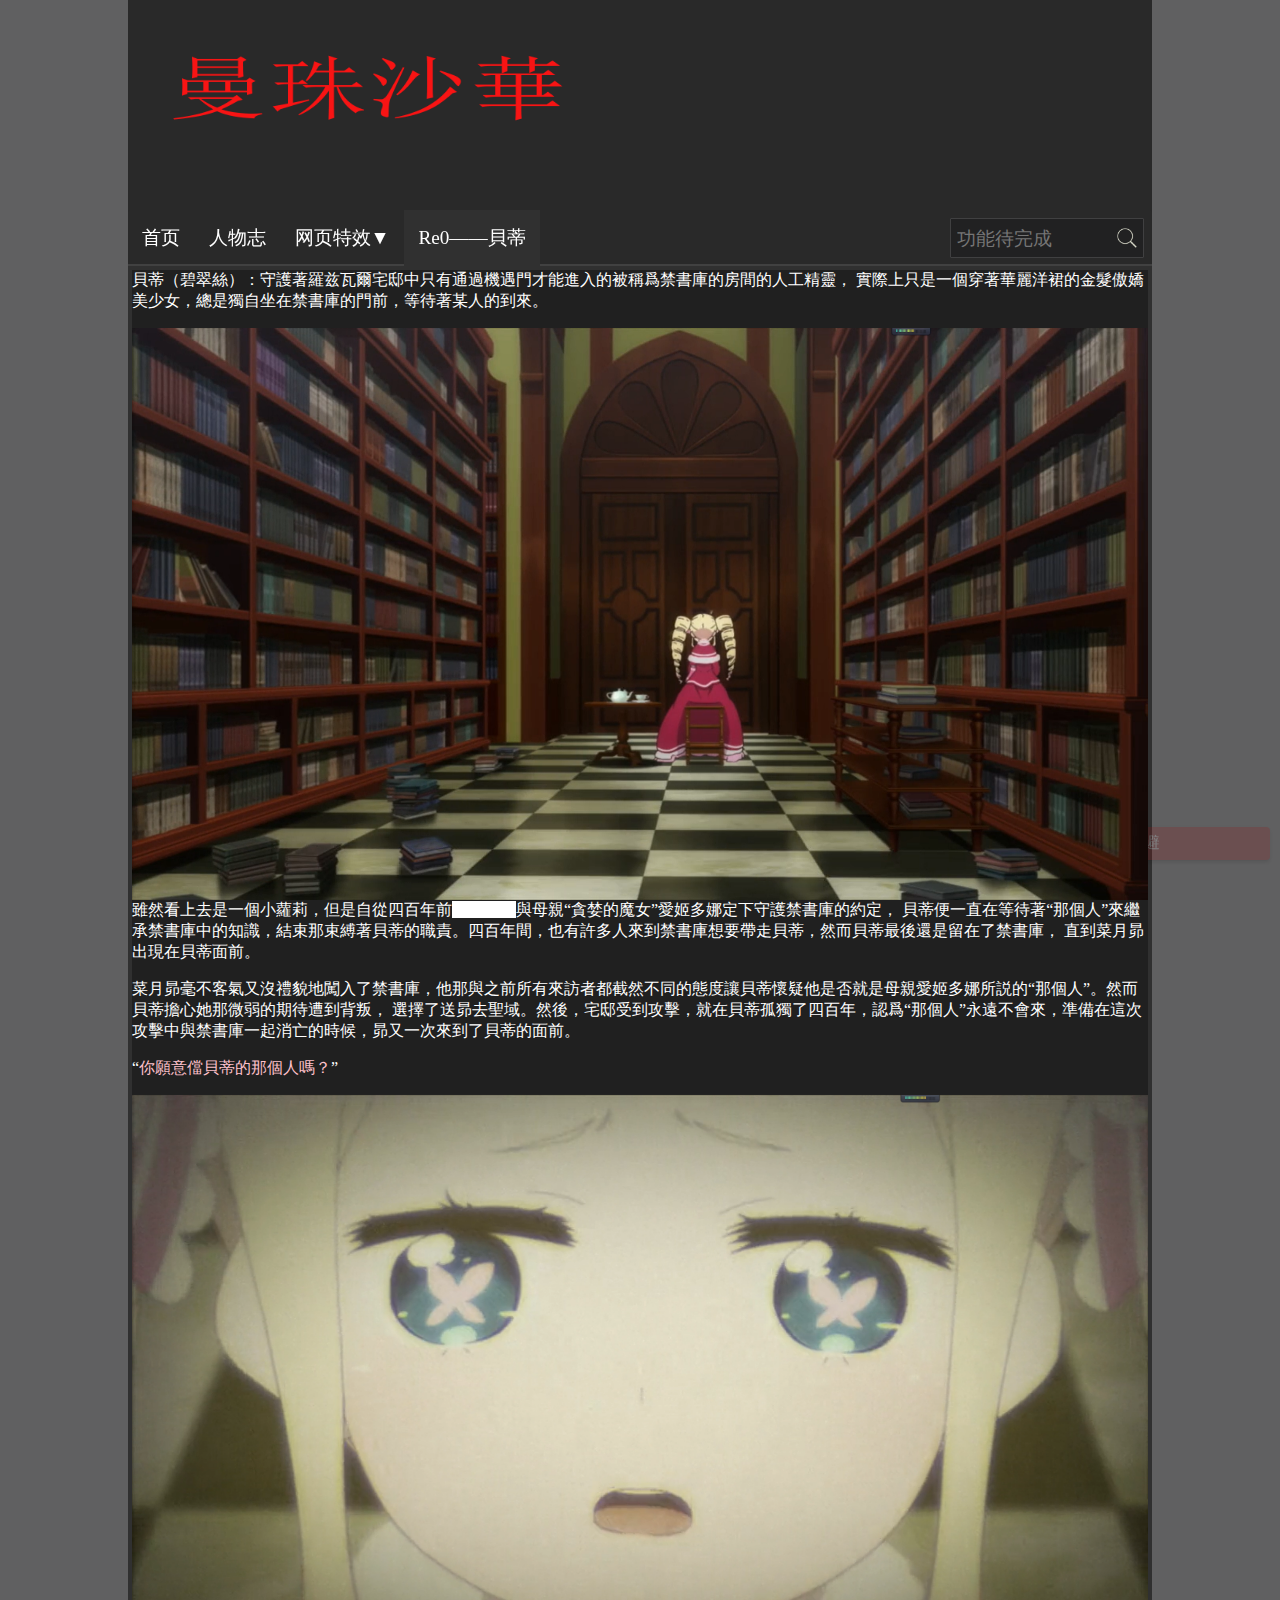
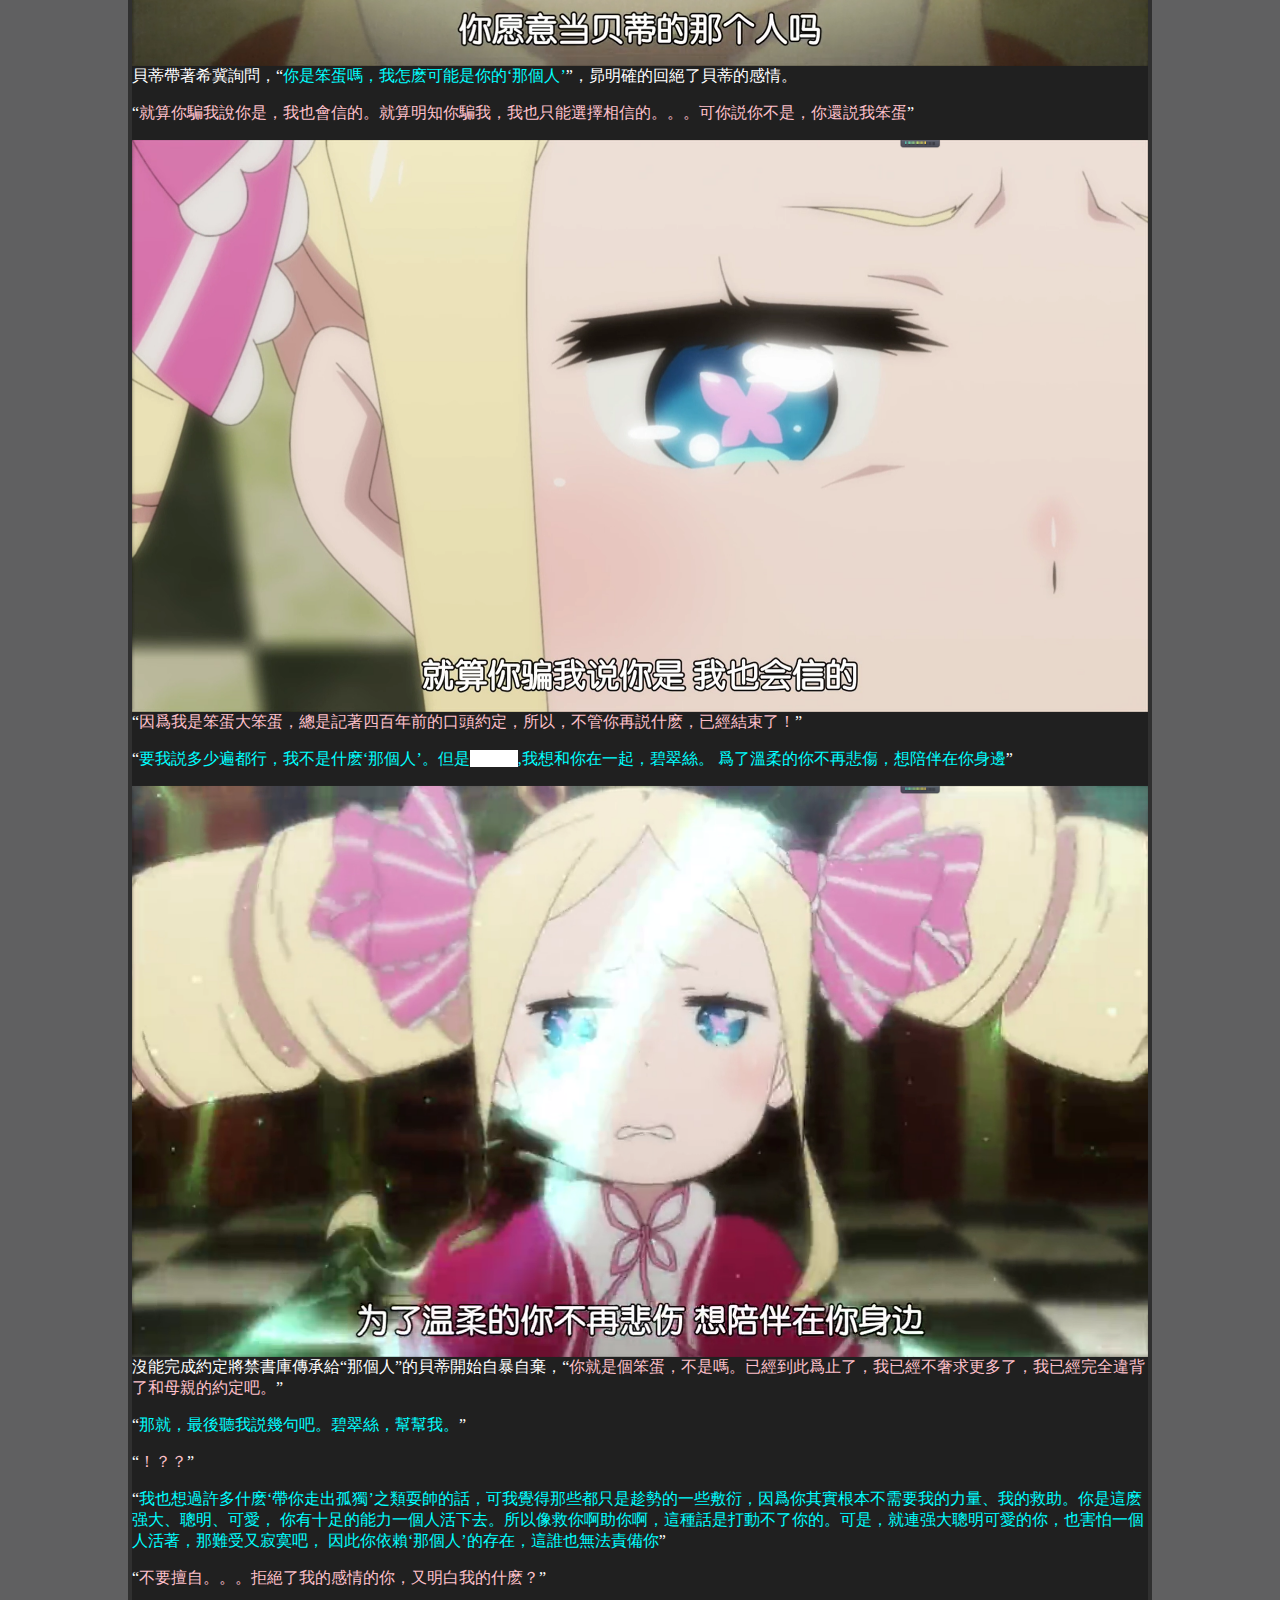
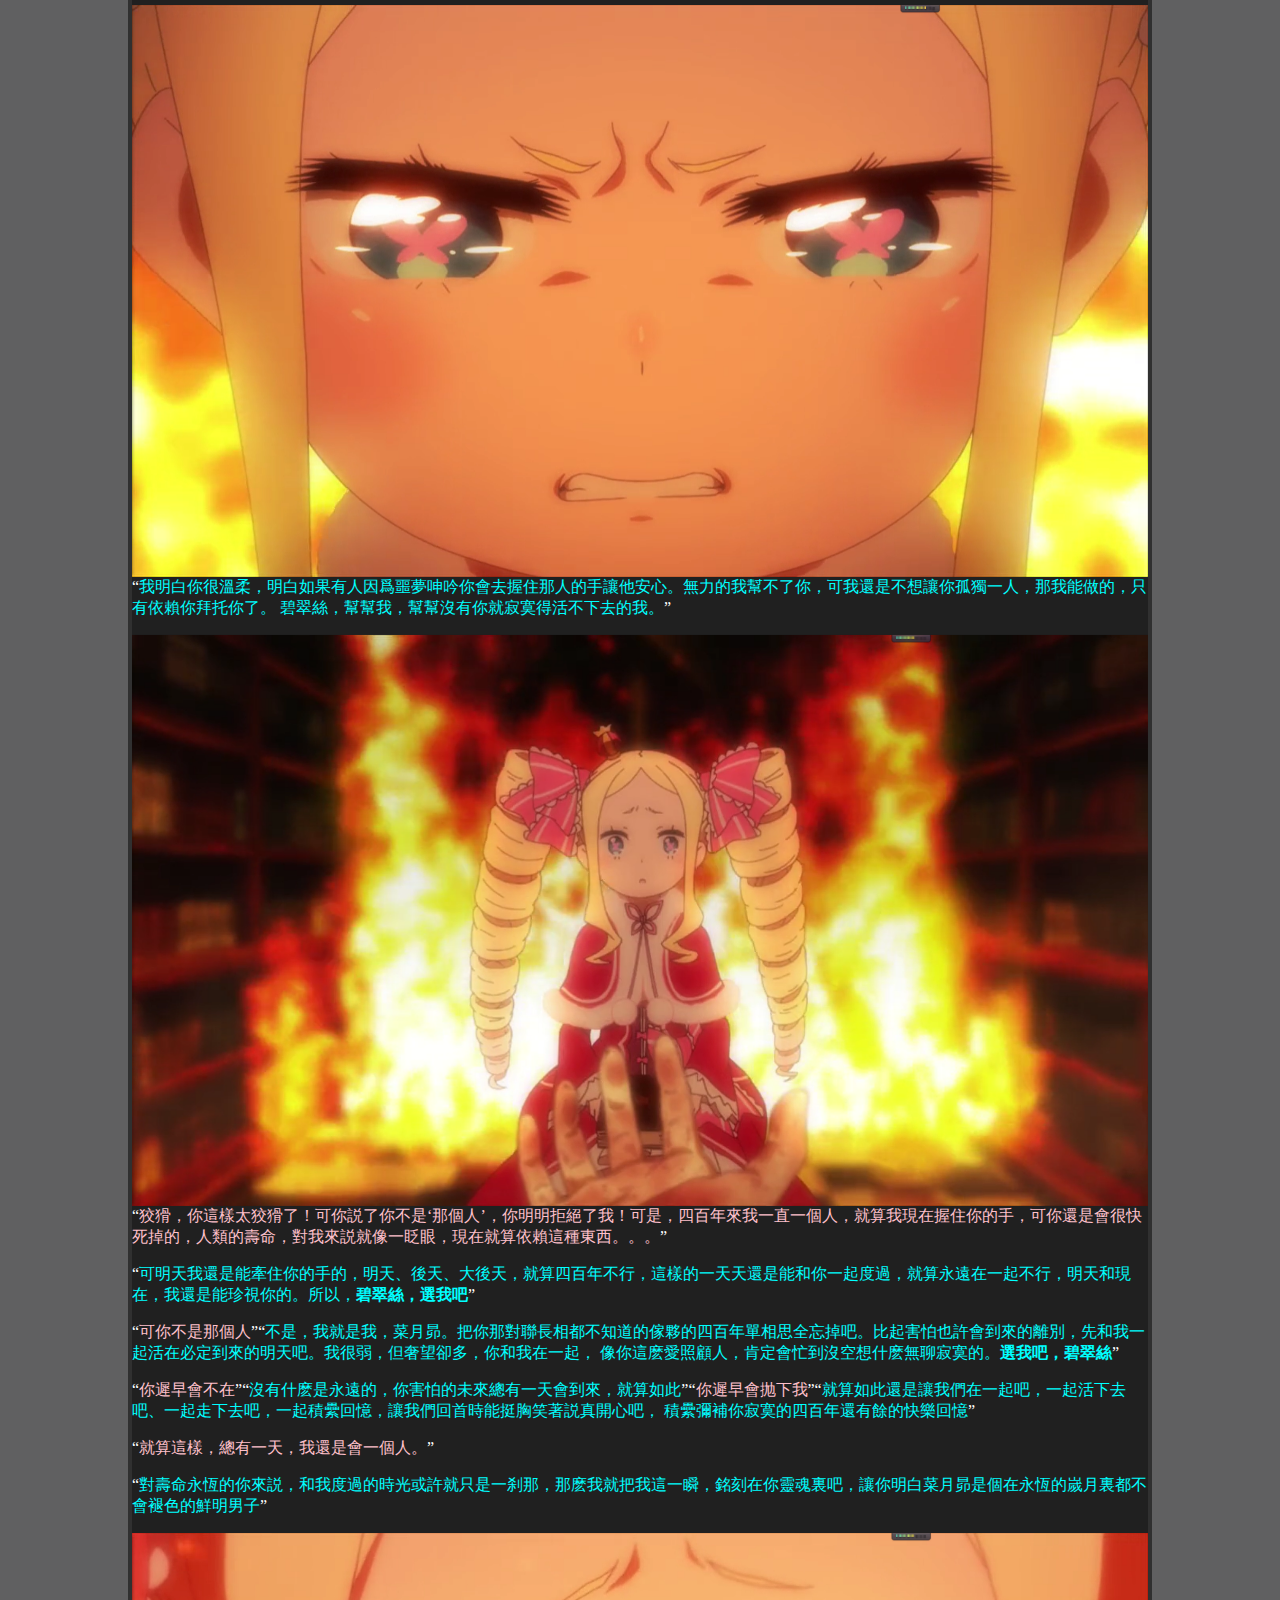
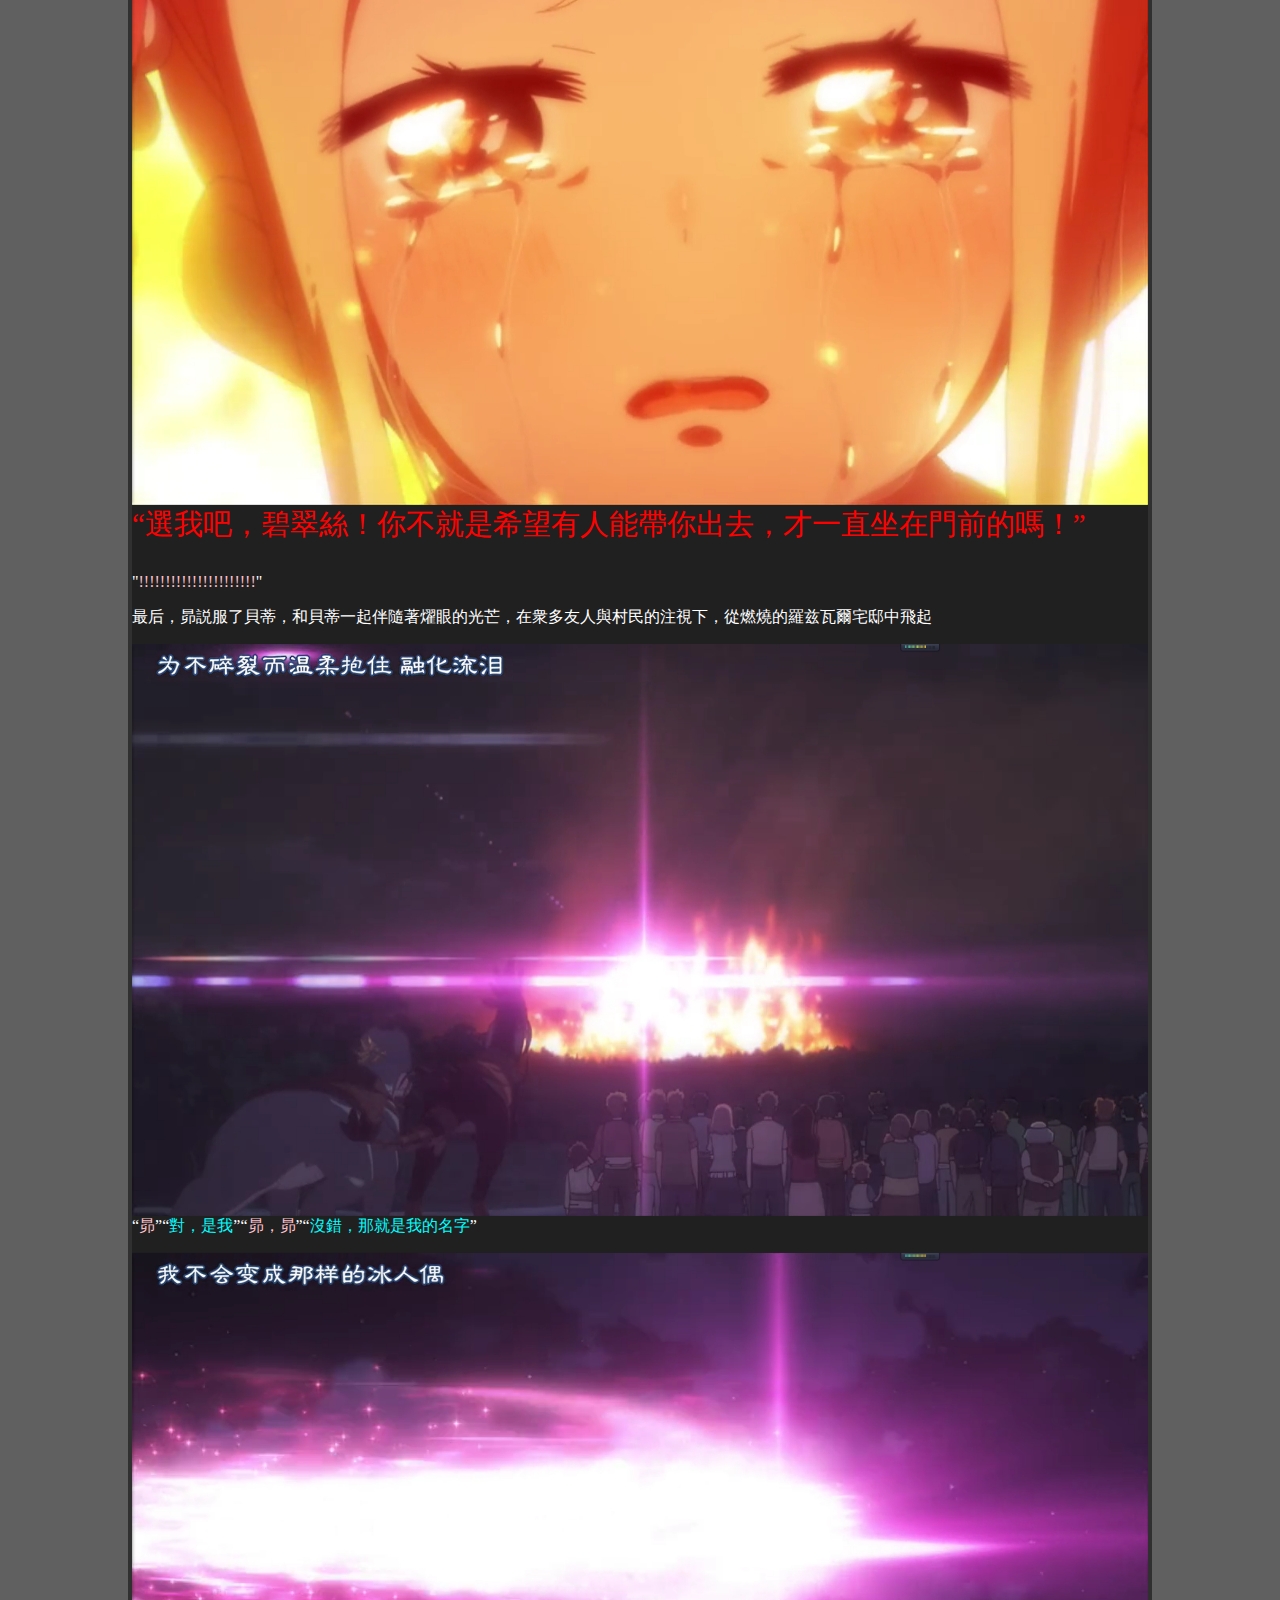
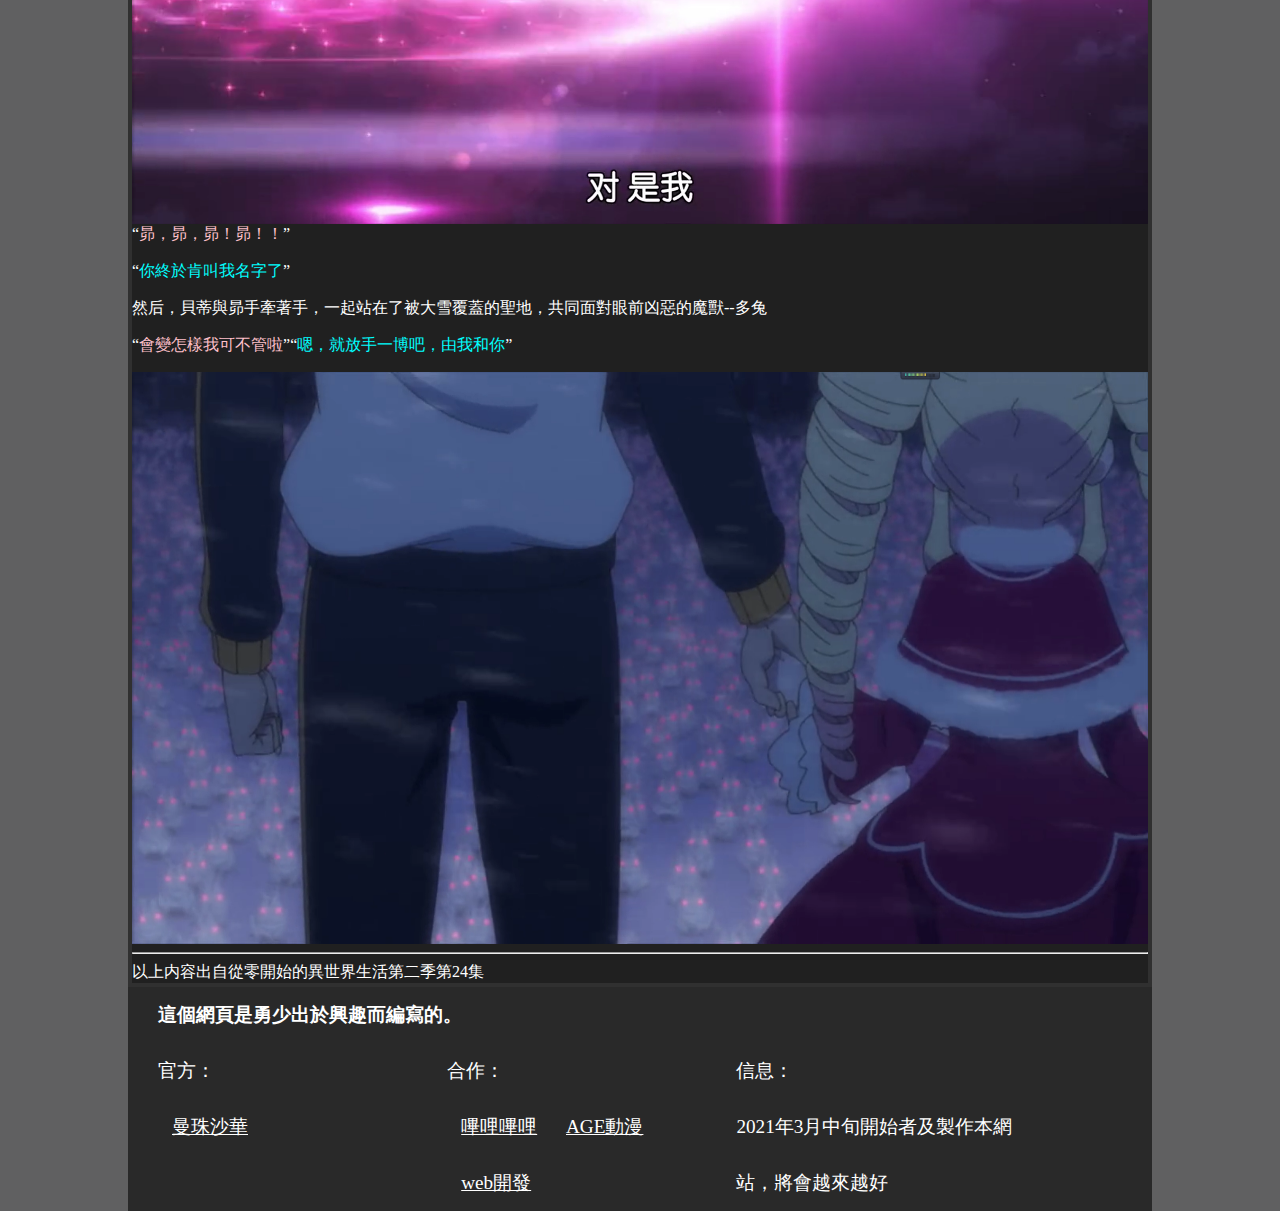
<file: src/main/resources/static/Re0_Beidi.html>
<!DOCTYPE html>
<head>
    <meta charset="UTF-8">
    <meta name="viewport" content="width=device-width, initial-scale=1.0">
    <title>re0貝蒂專題~っOvO)っ</title>
    <link rel="shortcut icon" href="/favicon.ico?" type="image/x-icon">
    <link rel="stylesheet" href="./mycss/myweb.css">
    <meta name="description" content="写这个网页单纯是因为我喜歡貝蒂，希望能傳遞我在看这一集re0时的感動">
</head>
<body>
    <div>
    <header>
        <a href="./index.html" title="曼珠沙华"><img src="./images/mytestlog.png" alt="曼珠沙华" width="400px"></a>

    </header>

    <nav><a href="./index.html">首页</a>
        <a href="./page_two.html">人物志</a>
            <div href="#" class="dropdown">
                <a href="#">网页特效▼</a>
                <div class="dropdown-content">
                    <a href="./2048.html" target="_blank">2048小游戏</a>
                    <a href="./3d.html" target="_blank">3d旋转相册</a>
                    <a href="./snow.html" target="_blank">雪花飘落与旋转太极图</a>
                    <a href="./scroll.html" target="_blank">视差滚动</a>
                    <a href="./numRain.html" target="_blank">字符雨</a>
                    <a href="./report.html" target="_blank">结业报告</a>
                </div>
            </div>
        <a class="current" href="./Re0_Beidi.html">Re0——貝蒂</a>
        <form action="./myweb.html" method="GET">
            <input type="text" name="query" placeholder="功能待完成" wrap="SOFT" value>
            <input type="submit" class="search_submit" value>
        </form>
    </nav>
        <a href="https://www.bilibili.com/video/BV1ZW411u75c">
        <div class="little_button">紧急回避</div>
    </a>
    <div class="box">
        <p>貝蒂（碧翠絲）：守護著羅兹瓦爾宅邸中只有通過機遇門才能進入的被稱爲禁書庫的房間的人工精靈，
            實際上只是一個穿著華麗洋裙的金髮傲嬌美少女，總是獨自坐在禁書庫的門前，等待著某人的到來。
        </p>
        <img src="./images/re0-0.png" alt="孤獨的少女">
        <p>雖然看上去是一個小蘿莉，但是自從四百年前<mark class="mark" title="你知道的太多了！">合法蘿莉</mark>與母親“貪婪的魔女”愛姬多娜定下守護禁書庫的約定，
        貝蒂便一直在等待著“那個人”來繼承禁書庫中的知識，結束那束縛著貝蒂的職責。四百年間，也有許多人來到禁書庫想要帶走貝蒂，然而貝蒂最後還是留在了禁書庫，
        直到菜月昴出現在貝蒂面前。
        </p>
        <p>菜月昴毫不客氣又沒禮貌地闖入了禁書庫，他那與之前所有來訪者都截然不同的態度讓貝蒂懷疑他是否就是母親愛姬多娜所説的“那個人”。然而貝蒂擔心她那微弱的期待遭到背叛，
        選擇了送昴去聖域。然後，宅邸受到攻擊，就在貝蒂孤獨了四百年，認爲“那個人”永遠不會來，準備在這次攻擊中與禁書庫一起消亡的時候，昴又一次來到了貝蒂的面前。
        </p>
        <p>“<mark class="beidi">你願意儅貝蒂的那個人嗎？</mark>”</p>
        <img src="./images/re0-1.png" alt="貝蒂的請求">
        <p>貝蒂帶著希冀詢問，“<mark class="subaru">你是笨蛋嗎，我怎麽可能是你的‘那個人’</mark>”，昴明確的回絕了貝蒂的感情。</p>
        <p>“<mark class="beidi">就算你騙我說你是，我也會信的。就算明知你騙我，我也只能選擇相信的。。。可你説你不是，你還説我笨蛋</mark>”</p>
        <img src="./images/re0-2.png" alt="貝蒂的傾訴">
        <p>“<mark class="beidi">因爲我是笨蛋大笨蛋，總是記著四百年前的口頭約定，所以，不管你再説什麽，已經結束了！</mark>”</p>
        <p>“<mark class="subaru">要我説多少遍都行，我不是什麽‘那個人’。但是<mark class="mark">でも！</mark>,我想和你在一起，碧翠絲。
        爲了溫柔的你不再悲傷，想陪伴在你身邊</mark>”</p>
        <img src="./images/re0-3.png" alt="昴的對白1">
        <p>沒能完成約定將禁書庫傳承給“那個人”的貝蒂開始自暴自棄，“<mark class="beidi">你就是個笨蛋，不是嗎。已經到此爲止了，我已經不奢求更多了，我已經完全違背了和母親的約定吧。</mark>”</p>
        <p>“<mark class="subaru">那就，最後聽我説幾句吧。碧翠絲，幫幫我。</mark>”</p>
        <p>“<mark class="beidi">！？？</mark>”</p>
        <p>“<mark class="subaru">我也想過許多什麽‘帶你走出孤獨’之類耍帥的話，可我覺得那些都只是趁勢的一些敷衍，因爲你其實根本不需要我的力量、我的救助。你是這麽强大、聰明、可愛，
        你有十足的能力一個人活下去。所以像救你啊助你啊，這種話是打動不了你的。可是，就連强大聰明可愛的你，也害怕一個人活著，那難受又寂寞吧，
        因此你依賴‘那個人’的存在，這誰也無法責備你</mark>”</p>
        <p>“<mark class="beidi">不要擅自。。。拒絕了我的感情的你，又明白我的什麽？</mark>”</p>
        <img src="./images/re0-4.png" alt="貝蒂皺眉">
        <p>“<mark class="subaru">我明白你很溫柔，明白如果有人因爲噩夢呻吟你會去握住那人的手讓他安心。無力的我幫不了你，可我還是不想讓你孤獨一人，那我能做的，只有依賴你拜托你了。
        碧翠絲，幫幫我，幫幫沒有你就寂寞得活不下去的我。</mark>”
        </p>
        <img src="./images/re0-5.png" alt="昴的對白2">
        <p>“<mark class="beidi">狡猾，你這樣太狡猾了！可你説了你不是‘那個人’，你明明拒絕了我！可是，四百年來我一直一個人，就算我現在握住你的手，可你還是會很快死掉的，人類的壽命，對我來説就像一眨眼，現在就算依賴這種東西。。。</mark>”</p>
        <p>“<mark class="subaru">可明天我還是能牽住你的手的，明天、後天、大後天，就算四百年不行，這樣的一天天還是能和你一起度過，就算永遠在一起不行，明天和現在，我還是能珍視你的。所以，<b>碧翠絲，選我吧</b></mark>”</p>
        <p>“<mark class="beidi">可你不是那個人</mark>”“<mark class="subaru">不是，我就是我，菜月昴。把你那對聯長相都不知道的傢夥的四百年單相思全忘掉吧。比起害怕也許會到來的離別，先和我一起活在必定到來的明天吧。我很弱，但奢望卻多，你和我在一起，
        像你這麽愛照顧人，肯定會忙到沒空想什麽無聊寂寞的。<b>選我吧，碧翠絲</b></mark>”</p>
        <p>“<mark class="beidi">你遲早會不在</mark>”“<mark class="subaru">沒有什麽是永遠的，你害怕的未來總有一天會到來，就算如此</mark>”“<mark class="beidi">你遲早會抛下我</mark>”“<mark class="subaru">就算如此還是讓我們在一起吧，一起活下去吧、一起走下去吧，一起積纍回憶，讓我們回首時能挺胸笑著説真開心吧，
        積纍彌補你寂寞的四百年還有餘的快樂回憶</mark>”</p>
        <p>“<mark class="beidi">就算這樣，總有一天，我還是會一個人。</mark>”</p>
        <p>“<mark class="subaru">對壽命永恆的你來説，和我度過的時光或許就只是一刹那，那麽我就把我這一瞬，銘刻在你靈魂裏吧，讓你明白菜月昴是個在永恆的嵗月裏都不會褪色的鮮明男子</mark>”</p>
        <img src="./images/re0-6.png" alt="貝蒂哭泣">
        <p class="important">“選我吧，碧翠絲！你不就是希望有人能帶你出去，才一直坐在門前的嗎！”</p>
        <p>"<mark class="beidi">!!!!!!!!!!!!!!!!!!!!!!</mark>"</p>
        <p>最后，昴説服了貝蒂，和貝蒂一起伴隨著燿眼的光芒，在衆多友人與村民的注視下，從燃燒的羅兹瓦爾宅邸中飛起</p>
        <img src="./images/re0-7.png" alt="星光1">
        <p>“<mark class="beidi">昴</mark>”“<mark class="subaru">對，是我</mark>”“<mark class="beidi">昴，昴</mark>”“<mark class="subaru">沒錯，那就是我的名字</mark>”</p>
        <img src="./images/re0-8.png" alt="星光2">
        <p>“<mark class="beidi">昴，昴，昴！昴！！</mark>”</p>
        <p>“<mark class="subaru">你終於肯叫我名字了</mark>”</p>
        <p>然后，貝蒂與昴手牽著手，一起站在了被大雪覆蓋的聖地，共同面對眼前凶惡的魔獸--多兔</p>
        <p>“<mark class="beidi">會變怎樣我可不管啦</mark>”“<mark class="subaru">嗯，就放手一博吧，由我和你</mark>”</p>
        <img src="./images/re0-9.png" alt="貝蒂與486">
        <hr>
        以上内容出自從零開始的異世界生活第二季第24集

    </div>
    
    <footer>
        <b>這個網頁是勇少出於興趣而編寫的。</b>
        <br>
        <div class="buttom">官方：
            <br>
            <a href="./index.html">曼珠沙華</a>
        </div>
        <div class="buttom">合作：
            <br>
            <a href="https://www.bilibili.com/" target="_blank">嗶哩嗶哩</a>
            <a href="https://www.agefans.net/" target="_blank">AGE動漫</a>
            <a href="https://qige.io/web/web.html" target="_blank">web開發</a>

        </div>
        <div class="buttom">信息：
            <br>
            2021年3月中旬開始者及製作本網站，將會越來越好
            </a></div>
        
    </footer>
    
    </div>
</body>
</html>
</file>
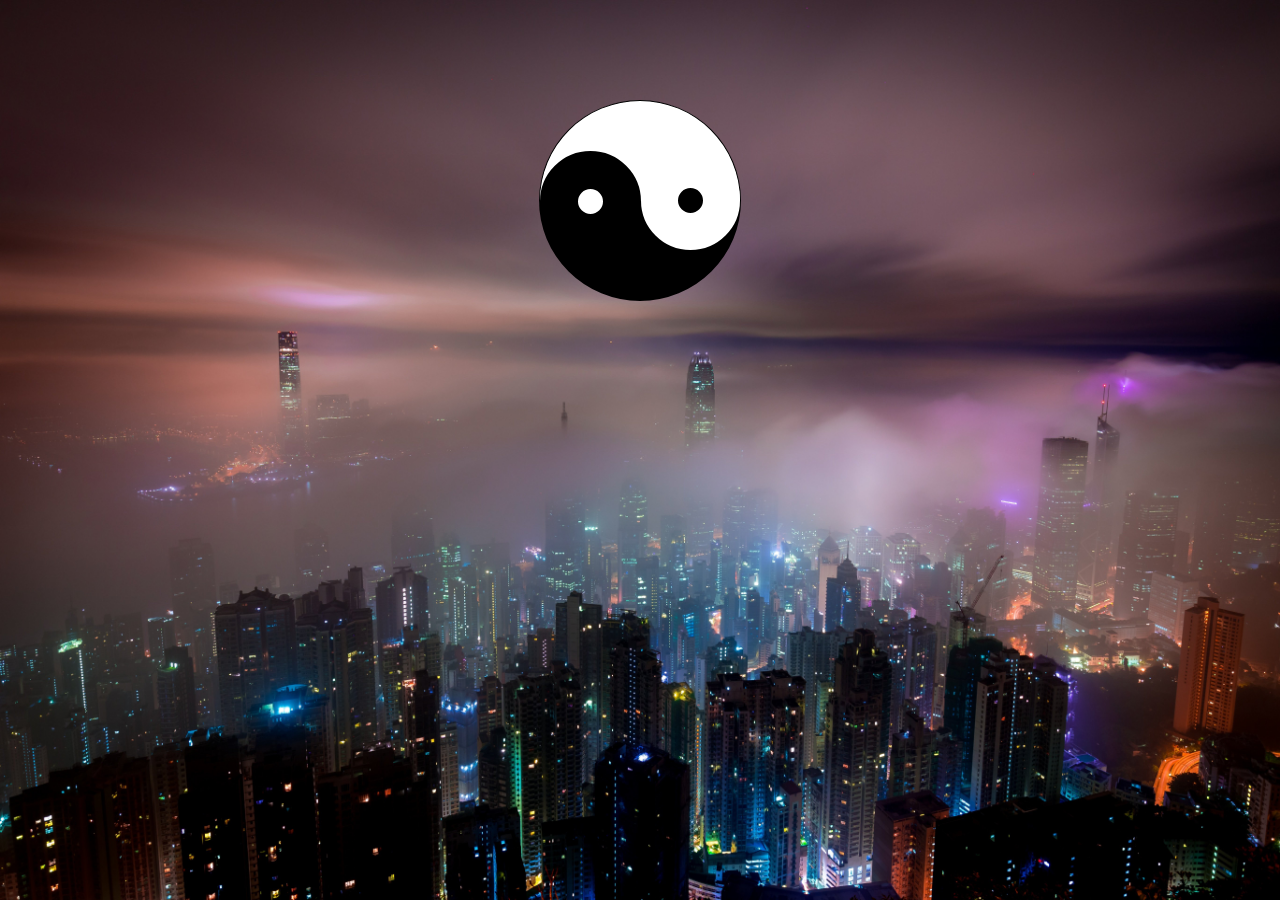
<file: src/main/resources/static/snow.html>
<!DOCTYPE html>
<html lang="en">

<head>
    <meta charset="UTF-8">
    <meta http-equiv="X-UA-Compatible" content="IE=edge">
    <meta name="viewport" content="width=device-width, initial-scale=1.0">
    <title>雪花</title>
    <script type="text/javascript">
        var a = 0, b = 0, c = 0;//设置三个全局变量来改变颜色
        var t = 0, g = 0, p = 0;//设置三个计数器来然颜色平缓改变
        function getcolor() {
            //var a = Math.floor(Math.random()*255);
            //var b = Math.floor(Math.random()*255);
            //var c = Math.floor(Math.random()*255);
            //这是随机改变颜色，希望颜色随时间渐变
            var rgba = "rgba(" + a + "," + b + "," + c + ",0.5)";
            return rgba;
        }
        let cvs = new Array();
        setInterval(() => {
            var c = document.getElementById("maCanvas");
            const width = window.innerWidth;
            const height = window.innerHeight;

            c.width = width;
            c.height = height;
            var ctx = c.getContext("2d");
            for (let index = 0; index < cvs.length - 1; index++) {
                ctx.strokeStyle = getcolor();
                ctx.lineWidth = 3;
                ctx.lineCap = "round";
                ctx.moveTo(cvs[index][0], cvs[index][1]);
                ctx.lineTo(cvs[index + 1][0], cvs[index + 1][1]);
                ctx.stroke();
            }
            cvs.shift();
        }, 30)
        document.onmousemove = function route() {
            var x = event.clientX + scrollX;
            var y = event.clientY + scrollY;
            //相对于页面显示部分顶部加上页面滚动的距离
            cvs.push([x, y]);
            if (cvs.length > 5) {
                cvs.shift();
            }
            //     var div = document.createElement('div');
            //     //var x = event.screenX;
            //     //var y = event.screenY;
            //     //相对于设备屏幕顶部，只有滚动到特定位置才能和鼠标重合
            //     //var x = event.clientX;
            //     //var y = event.clientY;
            //     //相对于页面显示部分顶部，当页面滚动后与鼠标位置不一致
            //     div.className = "tale"
            //     div.style.left = x + "px";
            //     div.style.top = y + "px";
            //     div.style.backgroundColor = getcolor();
            //     document.body.appendChild(div);
            //     setTimeout(function(){
            //     var del = document.getElementsByClassName('tale')
            //     div.addEventListener("animationend",document.body.removeChild(del[0]));
            // },200//我不会用animationend，总是达不到预期的效果，这里删掉也没影响
            // )
        }
        // 直接使用Js绘图，由于浏览器限制，只能绘制断断续续的小圆点

        function snow() {
            //    1、定义一片雪花模板
            var flake = document.createElement('div');
            // 雪花字符 ❄❉❅❆✻✼❇❈❊✥✺
            flake.innerHTML = '❆';
            //使用fixed属性最好,界面不会受影响，absolute和relative不建议
            flake.style.cssText = 'position:fixed;color:#fff;';

            //获取页面的高度 相当于雪花下落结束时Y轴的位置
            var documentHieght = window.innerHeight;
            //获取页面的宽度，利用这个数来算出，雪花开始时left的值
            var documentWidth = window.innerWidth;

            //定义生成一片雪花的毫秒数
            var millisec = 20;
            //2、设置第一个定时器，周期性定时器，每隔一段时间（millisec）生成一片雪花；
            setInterval(function () { //页面加载之后，定时器就开始工作
                //随机生成雪花下落 开始 时left的值，相当于开始时X轴的位置
                var startLeft = Math.random() * documentWidth;

                //随机生成雪花下落 结束 时left的值，相当于结束时X轴的位置
                var endLeft = Math.random() * documentWidth;

                //随机生成雪花大小
                var flakeSize = 5 + 20 * Math.random();

                //随机生成雪花下落持续时间
                var durationTime = 4000 + 7000 * Math.random();

                //随机生成雪花下落 开始 时的透明度
                var startOpacity = 0.7 + 0.3 * Math.random();

                //随机生成雪花下落 结束 时的透明度
                var endOpacity = 0.2 + 0.2 * Math.random();

                //克隆一个雪花模板
                var cloneFlake = flake.cloneNode(true);

                //第一次修改样式，定义克隆出来的雪花的样式
                cloneFlake.style.cssText += `
                    top:-25px;
                    left: ${startLeft}px;
                    opacity: ${startOpacity};
                    font-size:${flakeSize}px;
                    transition:${durationTime}ms;
                  `;

                //拼接到页面中
                document.body.appendChild(cloneFlake);

                //设置第二个定时器，一次性定时器，
                //当第一个定时器生成雪花，并在页面上渲染出来后，修改雪花的样式，让雪花动起来；
                setTimeout(function () {
                    //第二次修改样式
                    cloneFlake.style.cssText += `
                            left: ${endLeft}px;
                            top:${documentHieght}px;
                            opacity:${endOpacity};
                        `;

                    //4、设置第三个定时器，当雪花落下后，删除雪花。
                    setTimeout(function () {
                        cloneFlake.remove();
                    }, durationTime);
                }, 0);

                if (t == 1) { if (a >= 250) { t = 0, a -= 5 } else a += 5; }
                else { if (a <= 5) { t = 1, a += 5 } else a -= 5; }
                if (g == 1) { if (b >= 250) { g = 0, b -= 4 } else b += 4; }
                else { if (b <= 5) { g = 1, b += 4 } else b -= 4; }
                if (p == 1) { if (c >= 250) { p = 0, c -= 3 } else c += 3; }
                else { if (c <= 5) { p = 1, c += 3 } else c -= 3; }
            }, millisec);
        }
    </script>
    <style>
        body {
            overflow-x: hidden;
            height: 100%;
            width: 100%;
            margin: 0;
        }

        /* fixed属性不会影响界面，
            而absolute和relative当超过界面外时会显示滚动条
             */
        /* 原来用js来绘制路径
        div {
            position: fixed;
            height: 5px;
            width: 5px;
            opacity: 0;
            border-radius: 50%;
            animation: route .5s linear;
        }

        @keyframes route {
            0% {
                opacity: 1;
            }

            100% {
                opacity: 0;
            }
        } */

        img {
            position: absolute;
            top:0;
            width: 100%;
            height: 100%;
        }

        canvas {
            position: fixed;
            top:0;
        }

        * {
            user-select: none;
        }

        .wrap {
            position: relative;
            margin: 100px auto;
            border-width: 1px 1px 100px 1px;
            background-color: white;
            border-color: black;
            border-style: solid;
            width: 200px;
            height: 100px;
            border-radius: 50%;
            animation: rote 2s linear infinite;
            /*动画属性*/
        }

        /* 伪元素不存在dom，不能选中和修改，提升性能 */
        .wrap::before,
        .wrap::after {
            content: '';
            position: absolute;
            top: 50%;
            width: 25px;
            height: 25px;
            border-radius: 50%;
        }

        .wrap::before {
            right: 0;
            border: white 37px solid;
            background-color: black;
        }

        .wrap::after {
            left: 0;
            background-color: white;
            border: black 38px solid;
        }

        @keyframes rote {
            0% {
                transform: rotate(0deg);
            }

            100% {
                transform: rotate(360deg);
            }
        }

        /* 设为不可选中 */
    </style>
</head>

<body onload="snow();">
    <img src="./images/clouds-2517653.jpg" alt="city">
    <canvas id="maCanvas"></canvas>
    <div class="box">
        <div class="wrap"></div>
    </div>
</body>

</html>
</file>
<file: src/main/resources/static/mycss/myweb.css>
body {
    background: #606061;
    padding: 0px;
    margin: 0px;
    /* 隐藏多余部分 
    overflow: hidden;*/
}

/* sticky属性仅在以下几个条件都满足时有效：
1.父元素不能overflow:hidden或者overflow:auto属性，或者body height:100%
2.必须指定top、bottom、left、right4个值之一，否则只会处于相对定位
3.父元素的高度不能低于sticky元素的高度 */

header, nav, footer {
    user-select: none;
}

header {
    height: 180px;
    padding: 0px;
    margin: 0px;
    background-color: #292929;
    padding: 30px 0px 0PX 30px;
}

header a {
    margin-top: 22px;
    margin-left: 10px;
    background-color: #292929;
    display: inline-block;
    /* display:block一整列都可以点击 */
    overflow: hidden;
}

body>div {
    box-sizing: border-box;
    /* 消除border和padding属性对布局的影响 */
    width: 1024px;
    background-color: #292929;
    margin: 0 auto;
}

div.box {
    overflow: hidden;
    /*使浮动的子元素撑开自身*/
    box-sizing: border-box;
    border: 4px solid #303030;
    width: 1024px;
    background-color: #202020;
    color: #ffffff;
    margin: 0 auto;
}

div.box>img{
    position: relative;
    width: 100%;
    display: block;
    /*img是内联元素，要使其居中，就需要先转换为块元素*/
    margin: auto;

}

nav {
    position: sticky;
    /*粘性定位*/
    top: 0;
    box-sizing: border-box;
    font-size: 1.2em;
    height: 56px;
    margin: 0px;
    padding: 0px;
    line-height: 56px;
    background-color: #292929;
    /* background:color #292929; */
    color: rgb(255, 255, 255);
    border-top-left-radius: 2px;
    border-top-right-radius: 2px;
    border-bottom: 2px solid #414141;
    z-index: 1;
    /*确保粘性标签在页面向下滚动时始终在其余元素之上*/
}

nav a {
    margin-right: -4px;
    padding: 0 14px;
    display: inline-block;
    color: #ffffff;
    text-decoration: none;
}

nav>div{
    display: inline-block;
    color: #ffffff;
}

.dropdown {
    position: relative;
}

.dropdown-content a {
    display: block;
    color: #ffffff;
    background-color: #292929;
    /* 文字不换行，不知为何容器长度以最后一个元素为准
    如果前面的元素比最后一个长就会换行 */
    white-space: nowrap; 
    text-decoration: none;
}

.dropdown-content {
    position: absolute;
    display: none;
}

.dropdown:hover .dropdown-content {
    display: block;
}

.dropdown:hover{
    background-color: #303030;
}

video {
    width: 100%;
}

.current {
    background-color: #303030;
}

nav a:hover {
    background-color: #303030;
}

nav form {
    box-sizing: border-box;
    height: 40px;
    line-height: 40px;
    border: 1px solid #404041;
    border-radius: 1px;
    vertical-align: middle;
    background-color: #212122;
    margin: 8px;
    float: right;
}

input {
    font-size: 1.0em;
    border: none;
    box-sizing: border-box;
    height: 38px;
    line-height: 38px;
    width: 160px;
    padding: 0px 6px;
    /* input默认背景色为白色 */
    background-color: transparent;
    outline: none;
    /* 光标与文字颜色 */
    color: white;
}

.search_submit {
    float: right;
    box-sizing: border-box;
    width: 32px;
    height: 38px;
    background: url("../images/search.png") no-repeat 6px 9px;
    border: none;
    background-size: 20px 20px;
    text-align: center;
}

div.container {
    overflow: hidden;
    border: 4px solid #303030;
    background-color: #202020;
    color: #ffffff;
    padding: 0px;
    margin: 2px;
    font-size: 1.2em;
    float: left;
    width: 32%;
}

p {
    margin-top: 0;
    padding: 0 auto;
}

mark.subaru {
    background-color: #202020;
    color: aqua;
}

mark.beidi {
    background-color: #202020;
    color: pink;
}

.important {
    color: red;
    font-size: 1.8em;
}

mark.mark {
    background-color: #ffffff;
    color: #ffffff;
}

mark.mark:hover {
    color: red;
}

.container p {
    width: 100%;
    height: 1.2em;
    white-space: nowrap;
    overflow: hidden;
    text-overflow: ellipsis;
    /*只有这三个属性都在时才能达到裁剪多余文字并以省略号替代的效果*/
}

.container a {
    color: #ffffff;
    text-decoration: none;
    text-align: center;
}

.container img {
    position: relative;
    height: 180px;
    display: block;
    /*img是内联元素，要使其居中，就需要先转换为块元素*/
    margin: auto;
}

pre {
    overflow: hidden;
    min-width: 400px;
    max-width: 980px;
    white-space: pre-wrap;
    word-wrap: break-word;
    float: left;
    border: 4px solid #303030;
    border-radius: 20px;
    background-color: #292929;
    color: #ffffff;
    font-size: 1.2em;
    padding: 0px;
    margin: 0px 0px 10px 10px;
    line-height: 56px;
}

div.little_button {
    position: fixed;
    width: 150px;
    bottom: 40px;
    right: 10px;
    padding: 6px 24px;
    border-radius: 4px;
    color: #fff;
    background-color: #9d0f0f;
    opacity: 0.2;
    cursor: pointer;
    box-shadow: 0 3px 3px 0 rgba(0, 0, 0, 0.3), 0 1px 5px 0 rgba(0, 0, 0, 0.12), 0 3px 1px -2px rgba(0, 0, 0, 0.2);
}

footer {
    overflow: hidden;
    box-sizing: border-box;
    width: 1024px;
    background-color: #292929;
    margin: 0 auto;
    clear: both;
    color: white;
    font-size: 1.2em;
    margin: 0px;
    padding: 0 30px;
    line-height: 56px;
}

div.buttom {
    float: left;
    width: 30%;
}

footer a {
    line-height: 1.3em;
    margin-right: -4px;
    padding: 0 14px;
    display: inline-block;
    color: #ffffff;
}
</file>
